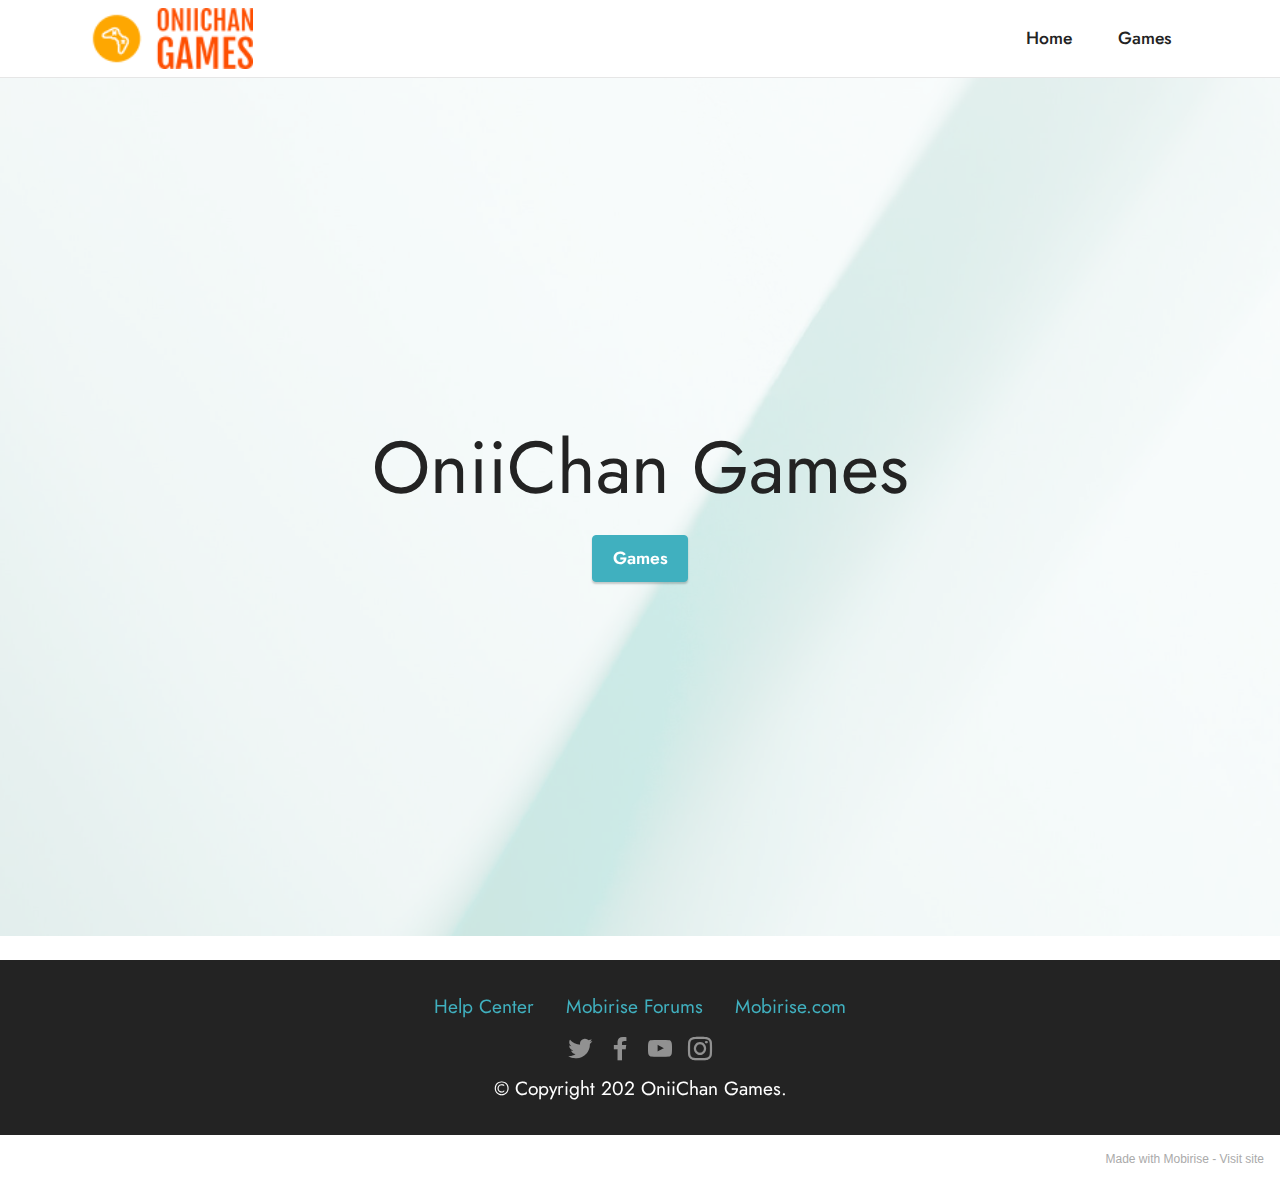
<file: index.html>
<!DOCTYPE html>
<html  >
<head>
  <!-- Site made with Mobirise Website Builder v5.2.0, https://mobirise.com -->
  <meta charset="UTF-8">
  <meta http-equiv="X-UA-Compatible" content="IE=edge">
  <meta name="generator" content="Mobirise v5.2.0, mobirise.com">
  <meta name="viewport" content="width=device-width, initial-scale=1, minimum-scale=1">
  <link rel="shortcut icon" href="assets/images/logo-large-121x44.png" type="image/x-icon">
  <meta name="description" content="">
  
  
  <title>Home</title>
  <link rel="stylesheet" href="assets/tether/tether.min.css">
  <link rel="stylesheet" href="assets/bootstrap/css/bootstrap.min.css">
  <link rel="stylesheet" href="assets/bootstrap/css/bootstrap-grid.min.css">
  <link rel="stylesheet" href="assets/bootstrap/css/bootstrap-reboot.min.css">
  <link rel="stylesheet" href="assets/dropdown/css/style.css">
  <link rel="stylesheet" href="assets/socicon/css/styles.css">
  <link rel="stylesheet" href="assets/theme/css/style.css">
  <link rel="preload" as="style" href="assets/mobirise/css/mbr-additional.css"><link rel="stylesheet" href="assets/mobirise/css/mbr-additional.css" type="text/css">
  
  
  
  
</head>
<body>
  
  <section class="menu cid-s48OLK6784" once="menu" id="menu1-h">
    
    <nav class="navbar navbar-dropdown navbar-fixed-top navbar-expand-lg">
        <div class="container">
            <div class="navbar-brand">
                <span class="navbar-logo">
                    <a href="index.html">
                        <img src="assets/images/logo-large-121x44.png" alt="logo" style="height: 3.8rem;">
                    </a>
                </span>
                <span class="navbar-caption-wrap"><a class="navbar-caption text-black display-7" href="https://mobiri.se"></a></span>
            </div>
            <button class="navbar-toggler" type="button" data-toggle="collapse" data-target="#navbarSupportedContent" aria-controls="navbarNavAltMarkup" aria-expanded="false" aria-label="Toggle navigation">
                <div class="hamburger">
                    <span></span>
                    <span></span>
                    <span></span>
                    <span></span>
                </div>
            </button>
            <div class="collapse navbar-collapse" id="navbarSupportedContent">
                <ul class="navbar-nav nav-dropdown nav-right" data-app-modern-menu="true"><li class="nav-item"><a class="nav-link link text-black text-primary display-4" href="index.html">Home</a></li>
                    <li class="nav-item"><a class="nav-link link text-black text-primary display-4" href="page1.html">Games</a></li></ul>
                
                
            </div>
        </div>
    </nav>

</section>

<section class="header1 cid-s48MCQYojq mbr-fullscreen mbr-parallax-background" id="header1-f">

    

    <div class="mbr-overlay" style="opacity: 0.8; background-color: rgb(255, 255, 255);"></div>

    <div class="align-center container">
        <div class="row justify-content-center">
            <div class="col-12 col-lg-8">
                <h1 class="mbr-section-title mbr-fonts-style mb-3 display-1">OniiChan Games</h1>
                
                <p class="mbr-text mbr-fonts-style display-7"></p>
                <div class="mbr-section-btn mt-3"><a class="btn btn-success display-4" href="page1.html">Games</a></div>
            </div>
        </div>
    </div>
</section>

<section class="footer3 cid-s48P1Icc8J" once="footers" id="footer3-i">

    

    

    <div class="container">
        <div class="media-container-row align-center mbr-white">
            <div class="row row-links">
                <ul class="foot-menu">
                    
                    
                    
                    
                    
                <li class="foot-menu-item mbr-fonts-style display-7"><a href="https://mobirise.com/help/" class="text-success">Help Center</a></li><li class="foot-menu-item mbr-fonts-style display-7"><a href="http://forums.mobirise.com/" class="text-success">Mobirise Forums</a></li><li class="foot-menu-item mbr-fonts-style display-7"><a href="https://mobirise.com/" class="text-success">Mobirise.com</a></li></ul>
            </div>
            <div class="row social-row">
                <div class="social-list align-right pb-2">
                    
                    
                    
                    
                    
                    
                <div class="soc-item">
                        <a href="https://twitter.com/mobirise" target="_blank">
                            <span class="socicon-twitter socicon mbr-iconfont mbr-iconfont-social"></span>
                        </a>
                    </div><div class="soc-item">
                        <a href="https://www.facebook.com/pages/Mobirise/1616226671953247" target="_blank">
                            <span class="socicon-facebook socicon mbr-iconfont mbr-iconfont-social"></span>
                        </a>
                    </div><div class="soc-item">
                        <a href="https://www.youtube.com/c/mobirise" target="_blank">
                            <span class="socicon-youtube socicon mbr-iconfont mbr-iconfont-social"></span>
                        </a>
                    </div><div class="soc-item">
                        <a href="https://instagram.com/mobirise" target="_blank">
                            <span class="mbr-iconfont mbr-iconfont-social socicon-instagram socicon"></span>
                        </a>
                    </div></div>
            </div>
            <div class="row row-copirayt">
                <p class="mbr-text mb-0 mbr-fonts-style mbr-white align-center display-7">
                    © Copyright 202 OniiChan Games.                </p>
            </div>
        </div>
    </div>
</section><section style="background-color: #fff; font-family: -apple-system, BlinkMacSystemFont, 'Segoe UI', 'Roboto', 'Helvetica Neue', Arial, sans-serif; color:#aaa; font-size:12px; padding: 0; align-items: center; display: flex;"><a href="https://mobirise.site/h" style="flex: 1 1; height: 3rem; padding-left: 1rem;"></a><p style="flex: 0 0 auto; margin:0; padding-right:1rem;">Made with Mobirise - <a href="https://mobirise.site/l" style="color:#aaa;">Visit site</a></p></section><script src="assets/web/assets/jquery/jquery.min.js"></script>  <script src="assets/popper/popper.min.js"></script>  <script src="assets/tether/tether.min.js"></script>  <script src="assets/bootstrap/js/bootstrap.min.js"></script>  <script src="assets/smoothscroll/smooth-scroll.js"></script>  <script src="assets/parallax/jarallax.min.js"></script>  <script src="assets/dropdown/js/nav-dropdown.js"></script>  <script src="assets/dropdown/js/navbar-dropdown.js"></script>  <script src="assets/touchswipe/jquery.touch-swipe.min.js"></script>  <script src="assets/theme/js/script.js"></script>  
  
  
</body>
</html>
</file>
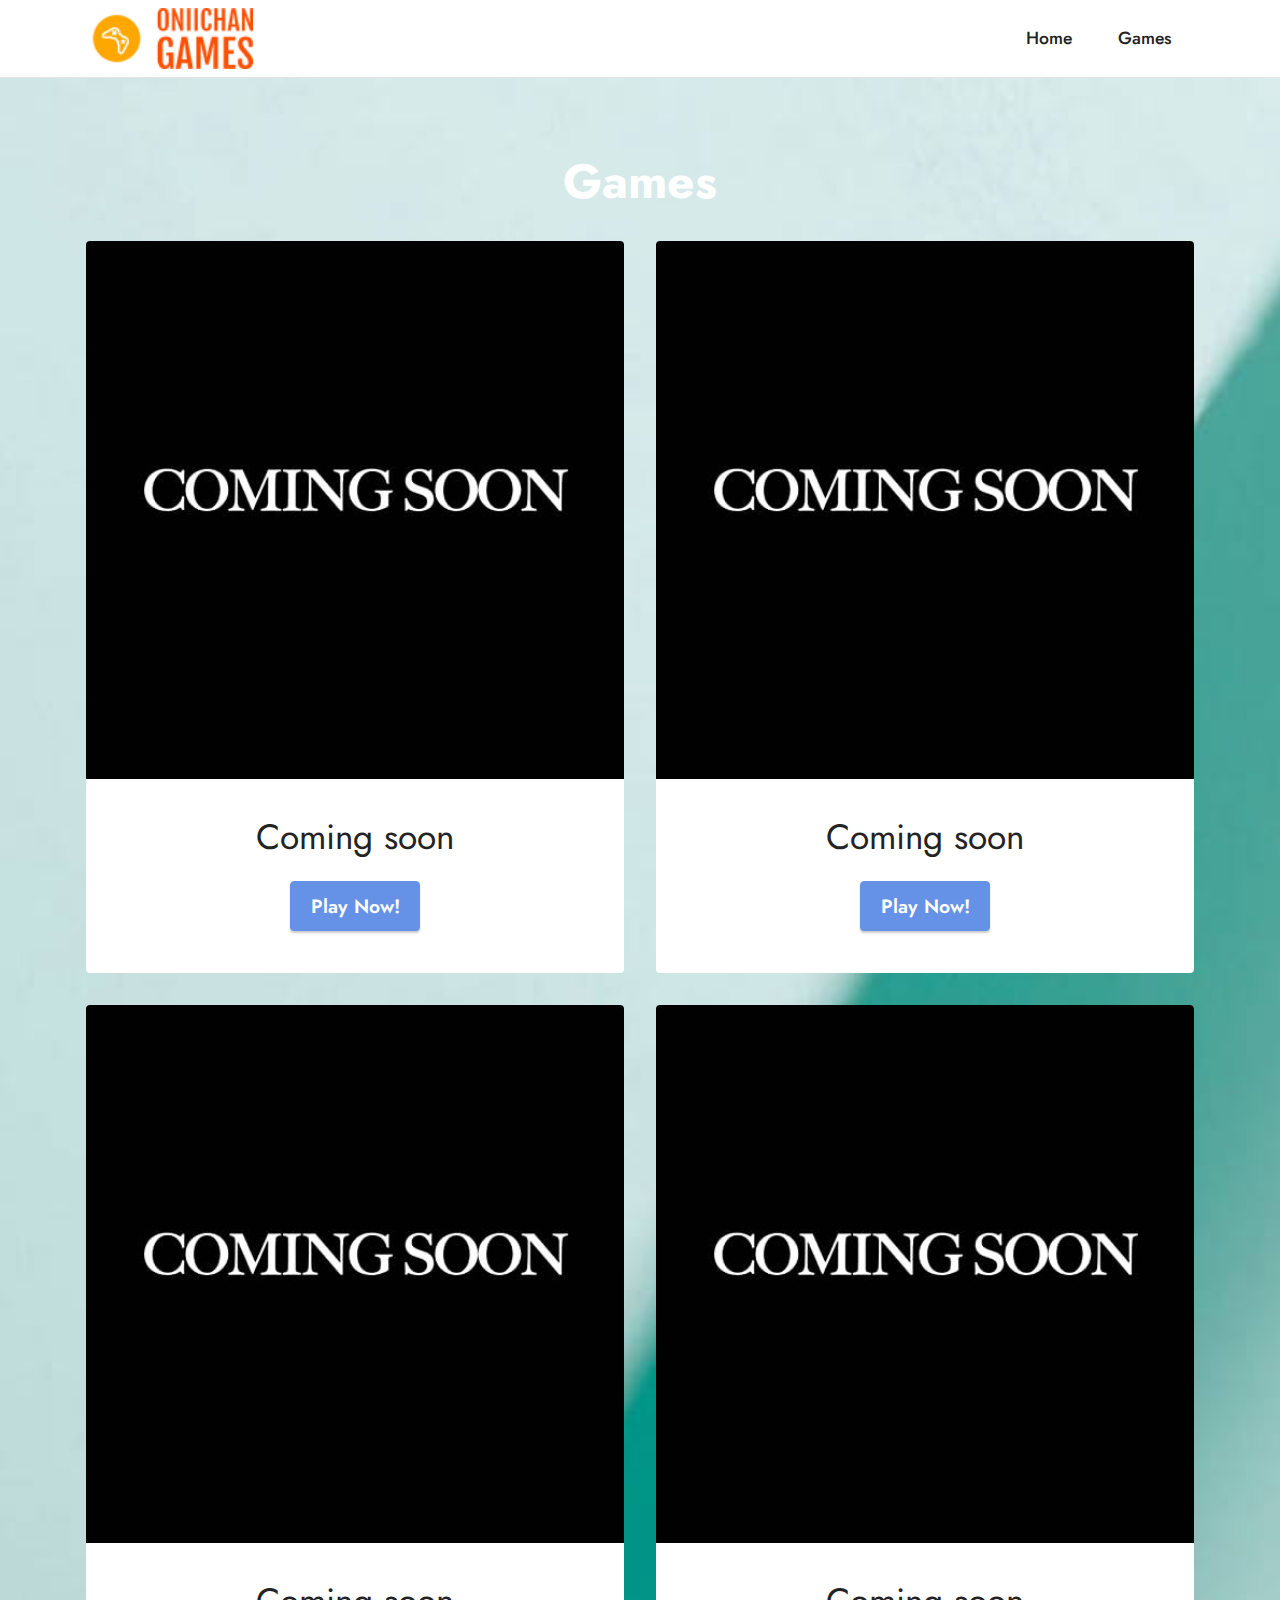
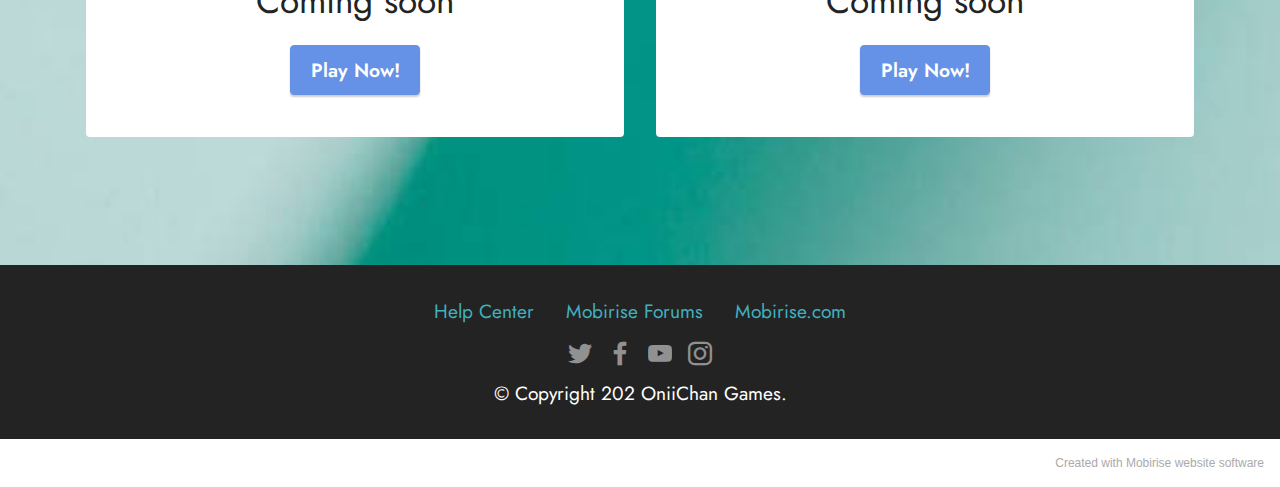
<file: page1.html>
<!DOCTYPE html>
<html  >
<head>
  <!-- Site made with Mobirise Website Builder v5.2.0, https://mobirise.com -->
  <meta charset="UTF-8">
  <meta http-equiv="X-UA-Compatible" content="IE=edge">
  <meta name="generator" content="Mobirise v5.2.0, mobirise.com">
  <meta name="viewport" content="width=device-width, initial-scale=1, minimum-scale=1">
  <link rel="shortcut icon" href="assets/images/logo-large-121x44.png" type="image/x-icon">
  <meta name="description" content="">
  
  
  <title>Games</title>
  <link rel="stylesheet" href="assets/tether/tether.min.css">
  <link rel="stylesheet" href="assets/bootstrap/css/bootstrap.min.css">
  <link rel="stylesheet" href="assets/bootstrap/css/bootstrap-grid.min.css">
  <link rel="stylesheet" href="assets/bootstrap/css/bootstrap-reboot.min.css">
  <link rel="stylesheet" href="assets/dropdown/css/style.css">
  <link rel="stylesheet" href="assets/socicon/css/styles.css">
  <link rel="stylesheet" href="assets/theme/css/style.css">
  <link rel="preload" as="style" href="assets/mobirise/css/mbr-additional.css"><link rel="stylesheet" href="assets/mobirise/css/mbr-additional.css" type="text/css">
  
  
  
  
</head>
<body>
  
  <section class="menu cid-s48OLK6784" once="menu" id="menu1-k">
    
    <nav class="navbar navbar-dropdown navbar-fixed-top navbar-expand-lg">
        <div class="container">
            <div class="navbar-brand">
                <span class="navbar-logo">
                    <a href="index.html">
                        <img src="assets/images/logo-large-121x44.png" alt="logo" style="height: 3.8rem;">
                    </a>
                </span>
                <span class="navbar-caption-wrap"><a class="navbar-caption text-black display-7" href="https://mobiri.se"></a></span>
            </div>
            <button class="navbar-toggler" type="button" data-toggle="collapse" data-target="#navbarSupportedContent" aria-controls="navbarNavAltMarkup" aria-expanded="false" aria-label="Toggle navigation">
                <div class="hamburger">
                    <span></span>
                    <span></span>
                    <span></span>
                    <span></span>
                </div>
            </button>
            <div class="collapse navbar-collapse" id="navbarSupportedContent">
                <ul class="navbar-nav nav-dropdown nav-right" data-app-modern-menu="true"><li class="nav-item"><a class="nav-link link text-black text-primary display-4" href="index.html">Home</a></li>
                    <li class="nav-item"><a class="nav-link link text-black text-primary display-4" href="page1.html">Games</a></li></ul>
                
                
            </div>
        </div>
    </nav>

</section>

<section class="gallery2 cid-soTHUIQicl" id="gallery2-m">
    
    
    <div class="container">
        <div class="mbr-section-head">
            <h4 class="mbr-section-title mbr-fonts-style align-center mb-0 display-2"><strong>Games</strong></h4>
            
        </div>
        <div class="row mt-4">
            <div class="item features-image сol-12 col-md-6 col-lg-6">
                <div class="item-wrapper">
                    <div class="item-img">
                        <img src="assets/images/61nt34iubkl.-ss500-500x500.jpg" alt="">
                    </div>
                    <div class="item-content">
                        <h5 class="item-title mbr-fonts-style display-5">Coming soon</h5>
                        
                        
                    </div>
                    <div class="mbr-section-btn item-footer mt-2"><a href="" class="btn btn-primary item-btn display-7" target="_blank">Play Now!</a></div>
                </div>
            </div>
            <div class="item features-image сol-12 col-md-6 col-lg-6">
                <div class="item-wrapper">
                    <div class="item-img">
                        <img src="assets/images/61nt34iubkl.-ss500-500x500.jpg" alt="">
                    </div>
                    <div class="item-content">
                        <h5 class="item-title mbr-fonts-style display-5">Coming soon</h5>
                        
                        
                    </div>
                    <div class="mbr-section-btn item-footer mt-2"><a href="" class="btn btn-primary item-btn display-7" target="_blank">Play Now!</a></div>
                </div>
            </div>
            <div class="item features-image сol-12 col-md-6 col-lg-6">
                <div class="item-wrapper">
                    <div class="item-img">
                        <img src="assets/images/61nt34iubkl.-ss500-500x500.jpg" alt="">
                    </div>
                    <div class="item-content">
                        <h5 class="item-title mbr-fonts-style display-5">Coming soon</h5>
                        
                        
                    </div>
                    <div class="mbr-section-btn item-footer mt-2"><a href="" class="btn btn-primary item-btn display-7" target="_blank">Play Now!</a></div>
                </div>
            </div>
            <div class="item features-image сol-12 col-md-6 col-lg-6">
                <div class="item-wrapper">
                    <div class="item-img">
                        <img src="assets/images/61nt34iubkl.-ss500-500x500.jpg" alt="" title="">
                    </div>
                    <div class="item-content">
                        <h5 class="item-title mbr-fonts-style display-5">Coming soon</h5>
                        
                        
                    </div>
                    <div class="mbr-section-btn item-footer mt-2"><a href="" class="btn btn-primary item-btn display-7" target="_blank">Play Now!</a></div>
                </div>
            </div>
        </div>
    </div>
</section>

<section class="footer3 cid-s48P1Icc8J" once="footers" id="footer3-l">

    

    

    <div class="container">
        <div class="media-container-row align-center mbr-white">
            <div class="row row-links">
                <ul class="foot-menu">
                    
                    
                    
                    
                    
                <li class="foot-menu-item mbr-fonts-style display-7"><a href="https://mobirise.com/help/" class="text-success">Help Center</a></li><li class="foot-menu-item mbr-fonts-style display-7"><a href="http://forums.mobirise.com/" class="text-success">Mobirise Forums</a></li><li class="foot-menu-item mbr-fonts-style display-7"><a href="https://mobirise.com/" class="text-success">Mobirise.com</a></li></ul>
            </div>
            <div class="row social-row">
                <div class="social-list align-right pb-2">
                    
                    
                    
                    
                    
                    
                <div class="soc-item">
                        <a href="https://twitter.com/mobirise" target="_blank">
                            <span class="socicon-twitter socicon mbr-iconfont mbr-iconfont-social"></span>
                        </a>
                    </div><div class="soc-item">
                        <a href="https://www.facebook.com/pages/Mobirise/1616226671953247" target="_blank">
                            <span class="socicon-facebook socicon mbr-iconfont mbr-iconfont-social"></span>
                        </a>
                    </div><div class="soc-item">
                        <a href="https://www.youtube.com/c/mobirise" target="_blank">
                            <span class="socicon-youtube socicon mbr-iconfont mbr-iconfont-social"></span>
                        </a>
                    </div><div class="soc-item">
                        <a href="https://instagram.com/mobirise" target="_blank">
                            <span class="mbr-iconfont mbr-iconfont-social socicon-instagram socicon"></span>
                        </a>
                    </div></div>
            </div>
            <div class="row row-copirayt">
                <p class="mbr-text mb-0 mbr-fonts-style mbr-white align-center display-7">
                    © Copyright 202 OniiChan Games.                </p>
            </div>
        </div>
    </div>
</section><section style="background-color: #fff; font-family: -apple-system, BlinkMacSystemFont, 'Segoe UI', 'Roboto', 'Helvetica Neue', Arial, sans-serif; color:#aaa; font-size:12px; padding: 0; align-items: center; display: flex;"><a href="https://mobirise.site/n" style="flex: 1 1; height: 3rem; padding-left: 1rem;"></a><p style="flex: 0 0 auto; margin:0; padding-right:1rem;">Created with Mobirise <a href="https://mobirise.site/j" style="color:#aaa;">website</a> software</p></section><script src="assets/web/assets/jquery/jquery.min.js"></script>  <script src="assets/popper/popper.min.js"></script>  <script src="assets/tether/tether.min.js"></script>  <script src="assets/bootstrap/js/bootstrap.min.js"></script>  <script src="assets/smoothscroll/smooth-scroll.js"></script>  <script src="assets/dropdown/js/nav-dropdown.js"></script>  <script src="assets/dropdown/js/navbar-dropdown.js"></script>  <script src="assets/touchswipe/jquery.touch-swipe.min.js"></script>  <script src="assets/theme/js/script.js"></script>  
  
  
</body>
</html>
</file>
<file: assets/dropdown/css/style.css>
.navbar-dropdown {
  left: 0;
  padding: 0;
  position: absolute;
  right: 0;
  top: 0;
  transition: all 0.45s ease;
  z-index: 1030;
  background: #282828; }
  .navbar-dropdown .navbar-logo {
    margin-right: 0.8rem;
    transition: margin 0.3s ease-in-out;
    vertical-align: middle; }
    .navbar-dropdown .navbar-logo img {
      height: 3.125rem;
      transition: all 0.3s ease-in-out; }
    .navbar-dropdown .navbar-logo.mbr-iconfont {
      font-size: 3.125rem;
      line-height: 3.125rem; }
  .navbar-dropdown .navbar-caption {
    font-weight: 700;
    white-space: normal;
    vertical-align: -4px;
    line-height: 3.125rem !important; }
    .navbar-dropdown .navbar-caption, .navbar-dropdown .navbar-caption:hover {
      color: inherit;
      text-decoration: none; }
  .navbar-dropdown .mbr-iconfont + .navbar-caption {
    vertical-align: -1px; }
  .navbar-dropdown.navbar-fixed-top {
    position: fixed; }
  .navbar-dropdown .navbar-brand span {
    vertical-align: -4px; }
  .navbar-dropdown.bg-color.transparent {
    background: none; }
  .navbar-dropdown.navbar-short .navbar-brand {
    padding: 0.625rem 0; }
    .navbar-dropdown.navbar-short .navbar-brand span {
      vertical-align: -1px; }
  .navbar-dropdown.navbar-short .navbar-caption {
    line-height: 2.375rem !important;
    vertical-align: -2px; }
  .navbar-dropdown.navbar-short .navbar-logo {
    margin-right: 0.5rem; }
    .navbar-dropdown.navbar-short .navbar-logo img {
      height: 2.375rem; }
    .navbar-dropdown.navbar-short .navbar-logo.mbr-iconfont {
      font-size: 2.375rem;
      line-height: 2.375rem; }
  .navbar-dropdown.navbar-short .mbr-table-cell {
    height: 3.625rem; }
  .navbar-dropdown .navbar-close {
    left: 0.6875rem;
    position: fixed;
    top: 0.75rem;
    z-index: 1000; }
  .navbar-dropdown .hamburger-icon {
    content: "";
    display: inline-block;
    vertical-align: middle;
    width: 16px;
    -webkit-box-shadow: 0 -6px 0 1px #282828,0 0 0 1px #282828,0 6px 0 1px #282828;
    -moz-box-shadow: 0 -6px 0 1px #282828,0 0 0 1px #282828,0 6px 0 1px #282828;
    box-shadow: 0 -6px 0 1px #282828,0 0 0 1px #282828,0 6px 0 1px #282828; }

.dropdown-menu .dropdown-toggle[data-toggle="dropdown-submenu"]::after {
  border-bottom: 0.35em solid transparent;
  border-left: 0.35em solid;
  border-right: 0;
  border-top: 0.35em solid transparent;
  margin-left: 0.3rem; }

.dropdown-menu .dropdown-item:focus {
  outline: 0; }

.nav-dropdown {
  font-size: 0.75rem;
  font-weight: 500;
  height: auto !important; }
  .nav-dropdown .nav-btn {
    padding-left: 1rem; }
  .nav-dropdown .link {
    margin: .667em 1.667em;
    font-weight: 500;
    padding: 0;
    transition: color .2s ease-in-out; }
    .nav-dropdown .link.dropdown-toggle {
      margin-right: 2.583em; }
      .nav-dropdown .link.dropdown-toggle::after {
        margin-left: .25rem;
        border-top: 0.35em solid;
        border-right: 0.35em solid transparent;
        border-left: 0.35em solid transparent;
        border-bottom: 0; }
      .nav-dropdown .link.dropdown-toggle[aria-expanded="true"] {
        margin: 0;
        padding: 0.667em 3.263em  0.667em 1.667em; }
  .nav-dropdown .link::after,
  .nav-dropdown .dropdown-item::after {
    color: inherit; }
  .nav-dropdown .btn {
    font-size: 0.75rem;
    font-weight: 700;
    letter-spacing: 0;
    margin-bottom: 0;
    padding-left: 1.25rem;
    padding-right: 1.25rem; }
  .nav-dropdown .dropdown-menu {
    border-radius: 0;
    border: 0;
    left: 0;
    margin: 0;
    padding-bottom: 1.25rem;
    padding-top: 1.25rem;
    position: relative; }
  .nav-dropdown .dropdown-submenu {
    margin-left: 0.125rem;
    top: 0; }
  .nav-dropdown .dropdown-item {
    font-weight: 500;
    line-height: 2;
    padding: 0.3846em 4.615em 0.3846em 1.5385em;
    position: relative;
    transition: color .2s ease-in-out, background-color .2s ease-in-out; }
    .nav-dropdown .dropdown-item::after {
      margin-top: -0.3077em;
      position: absolute;
      right: 1.1538em;
      top: 50%; }
    .nav-dropdown .dropdown-item:focus, .nav-dropdown .dropdown-item:hover {
      background: none; }

@media (max-width: 767px) {
  .nav-dropdown.navbar-toggleable-sm {
    bottom: 0;
    display: none;
    left: 0;
    overflow-x: hidden;
    position: fixed;
    top: 0;
    transform: translateX(-100%);
    -ms-transform: translateX(-100%);
    -webkit-transform: translateX(-100%);
    width: 18.75rem;
    z-index: 999; } }
.nav-dropdown.navbar-toggleable-xl {
  bottom: 0;
  display: none;
  left: 0;
  overflow-x: hidden;
  position: fixed;
  top: 0;
  transform: translateX(-100%);
  -ms-transform: translateX(-100%);
  -webkit-transform: translateX(-100%);
  width: 18.75rem;
  z-index: 999; }

.nav-dropdown-sm {
  display: block !important;
  overflow-x: hidden;
  overflow: auto;
  padding-top: 3.875rem; }
  .nav-dropdown-sm::after {
    content: "";
    display: block;
    height: 3rem;
    width: 100%; }
  .nav-dropdown-sm.collapse.in ~ .navbar-close {
    display: block !important; }
  .nav-dropdown-sm.collapsing, .nav-dropdown-sm.collapse.in {
    transform: translateX(0);
    -ms-transform: translateX(0);
    -webkit-transform: translateX(0);
    transition: all 0.25s ease-out;
    -webkit-transition: all 0.25s ease-out;
    background: #282828; }
  .nav-dropdown-sm.collapsing[aria-expanded="false"] {
    transform: translateX(-100%);
    -ms-transform: translateX(-100%);
    -webkit-transform: translateX(-100%); }
  .nav-dropdown-sm .nav-item {
    display: block;
    margin-left: 0 !important;
    padding-left: 0; }
  .nav-dropdown-sm .link,
  .nav-dropdown-sm .dropdown-item {
    border-top: 1px dotted rgba(255, 255, 255, 0.1);
    font-size: 0.8125rem;
    line-height: 1.6;
    margin: 0 !important;
    padding: 0.875rem 2.4rem 0.875rem 1.5625rem !important;
    position: relative;
    white-space: normal; }
    .nav-dropdown-sm .link:focus, .nav-dropdown-sm .link:hover,
    .nav-dropdown-sm .dropdown-item:focus,
    .nav-dropdown-sm .dropdown-item:hover {
      background: rgba(0, 0, 0, 0.2) !important;
      color: #c0a375; }
  .nav-dropdown-sm .nav-btn {
    position: relative;
    padding: 1.5625rem 1.5625rem 0 1.5625rem; }
    .nav-dropdown-sm .nav-btn::before {
      border-top: 1px dotted rgba(255, 255, 255, 0.1);
      content: "";
      left: 0;
      position: absolute;
      top: 0;
      width: 100%; }
    .nav-dropdown-sm .nav-btn + .nav-btn {
      padding-top: 0.625rem; }
      .nav-dropdown-sm .nav-btn + .nav-btn::before {
        display: none; }
  .nav-dropdown-sm .btn {
    padding: 0.625rem 0; }
  .nav-dropdown-sm .dropdown-toggle[data-toggle="dropdown-submenu"]::after {
    margin-left: .25rem;
    border-top: 0.35em solid;
    border-right: 0.35em solid transparent;
    border-left: 0.35em solid transparent;
    border-bottom: 0; }
  .nav-dropdown-sm .dropdown-toggle[data-toggle="dropdown-submenu"][aria-expanded="true"]::after {
    border-top: 0;
    border-right: 0.35em solid transparent;
    border-left: 0.35em solid transparent;
    border-bottom: 0.35em solid; }
  .nav-dropdown-sm .dropdown-menu {
    margin: 0;
    padding: 0;
    position: relative;
    top: 0;
    left: 0;
    width: 100%;
    border: 0;
    float: none;
    border-radius: 0;
    background: none; }
  .nav-dropdown-sm .dropdown-submenu {
    left: 100%;
    margin-left: 0.125rem;
    margin-top: -1.25rem;
    top: 0; }

.navbar-toggleable-sm .nav-dropdown .dropdown-menu {
  position: absolute; }

.navbar-toggleable-sm .nav-dropdown .dropdown-submenu {
  left: 100%;
  margin-left: 0.125rem;
  margin-top: -1.25rem;
  top: 0; }

.navbar-toggleable-sm.opened .nav-dropdown .dropdown-menu {
  position: relative; }

.navbar-toggleable-sm.opened .nav-dropdown .dropdown-submenu {
  left: 0;
  margin-left: 00rem;
  margin-top: 0rem;
  top: 0; }

.is-builder .nav-dropdown.collapsing {
  transition: none !important; }

/*# sourceMappingURL=style.css.map */
</file>
<file: assets/socicon/css/styles.css>
@charset "UTF-8";

@font-face {
  font-family: 'Socicon';
  src:  url('../fonts/socicon.eot');
  src:  url('../fonts/socicon.eot?#iefix') format('embedded-opentype'),
    url('../fonts/socicon.woff2') format('woff2'),
    url('../fonts/socicon.ttf') format('truetype'),
    url('../fonts/socicon.woff') format('woff'),
    url('../fonts/socicon.svg#socicon') format('svg');
  font-weight: normal;
  font-style: normal;
}

[data-icon]:before {
  font-family: "socicon" !important;
  content: attr(data-icon);
  font-style: normal !important;
  font-weight: normal !important;
  font-variant: normal !important;
  text-transform: none !important;
  speak: none;
  line-height: 1;
  -webkit-font-smoothing: antialiased;
  -moz-osx-font-smoothing: grayscale;
}

[class^="socicon-"], [class*=" socicon-"] {
  /* use !important to prevent issues with browser extensions that change fonts */
  font-family: 'Socicon' !important;
  speak: none;
  font-style: normal;
  font-weight: normal;
  font-variant: normal;
  text-transform: none;
  line-height: 1;

  /* Better Font Rendering =========== */
  -webkit-font-smoothing: antialiased;
  -moz-osx-font-smoothing: grayscale;
}

.socicon-eitaa:before {
  content: "\e97c";
}
.socicon-soroush:before {
  content: "\e97d";
}
.socicon-bale:before {
  content: "\e97e";
}
.socicon-zazzle:before {
  content: "\e97b";
}
.socicon-society6:before {
  content: "\e97a";
}
.socicon-redbubble:before {
  content: "\e979";
}
.socicon-avvo:before {
  content: "\e978";
}
.socicon-stitcher:before {
  content: "\e977";
}
.socicon-googlehangouts:before {
  content: "\e974";
}
.socicon-dlive:before {
  content: "\e975";
}
.socicon-vsco:before {
  content: "\e976";
}
.socicon-flipboard:before {
  content: "\e973";
}
.socicon-ubuntu:before {
  content: "\e958";
}
.socicon-artstation:before {
  content: "\e959";
}
.socicon-invision:before {
  content: "\e95a";
}
.socicon-torial:before {
  content: "\e95b";
}
.socicon-collectorz:before {
  content: "\e95c";
}
.socicon-seenthis:before {
  content: "\e95d";
}
.socicon-googleplaymusic:before {
  content: "\e95e";
}
.socicon-debian:before {
  content: "\e95f";
}
.socicon-filmfreeway:before {
  content: "\e960";
}
.socicon-gnome:before {
  content: "\e961";
}
.socicon-itchio:before {
  content: "\e962";
}
.socicon-jamendo:before {
  content: "\e963";
}
.socicon-mix:before {
  content: "\e964";
}
.socicon-sharepoint:before {
  content: "\e965";
}
.socicon-tinder:before {
  content: "\e966";
}
.socicon-windguru:before {
  content: "\e967";
}
.socicon-cdbaby:before {
  content: "\e968";
}
.socicon-elementaryos:before {
  content: "\e969";
}
.socicon-stage32:before {
  content: "\e96a";
}
.socicon-tiktok:before {
  content: "\e96b";
}
.socicon-gitter:before {
  content: "\e96c";
}
.socicon-letterboxd:before {
  content: "\e96d";
}
.socicon-threema:before {
  content: "\e96e";
}
.socicon-splice:before {
  content: "\e96f";
}
.socicon-metapop:before {
  content: "\e970";
}
.socicon-naver:before {
  content: "\e971";
}
.socicon-remote:before {
  content: "\e972";
}
.socicon-internet:before {
  content: "\e957";
}
.socicon-moddb:before {
  content: "\e94b";
}
.socicon-indiedb:before {
  content: "\e94c";
}
.socicon-traxsource:before {
  content: "\e94d";
}
.socicon-gamefor:before {
  content: "\e94e";
}
.socicon-pixiv:before {
  content: "\e94f";
}
.socicon-myanimelist:before {
  content: "\e950";
}
.socicon-blackberry:before {
  content: "\e951";
}
.socicon-wickr:before {
  content: "\e952";
}
.socicon-spip:before {
  content: "\e953";
}
.socicon-napster:before {
  content: "\e954";
}
.socicon-beatport:before {
  content: "\e955";
}
.socicon-hackerone:before {
  content: "\e956";
}
.socicon-hackernews:before {
  content: "\e946";
}
.socicon-smashwords:before {
  content: "\e947";
}
.socicon-kobo:before {
  content: "\e948";
}
.socicon-bookbub:before {
  content: "\e949";
}
.socicon-mailru:before {
  content: "\e94a";
}
.socicon-gitlab:before {
  content: "\e945";
}
.socicon-instructables:before {
  content: "\e944";
}
.socicon-portfolio:before {
  content: "\e943";
}
.socicon-codered:before {
  content: "\e940";
}
.socicon-origin:before {
  content: "\e941";
}
.socicon-nextdoor:before {
  content: "\e942";
}
.socicon-udemy:before {
  content: "\e93f";
}
.socicon-livemaster:before {
  content: "\e93e";
}
.socicon-crunchbase:before {
  content: "\e93b";
}
.socicon-homefy:before {
  content: "\e93c";
}
.socicon-calendly:before {
  content: "\e93d";
}
.socicon-realtor:before {
  content: "\e90f";
}
.socicon-tidal:before {
  content: "\e910";
}
.socicon-qobuz:before {
  content: "\e911";
}
.socicon-natgeo:before {
  content: "\e912";
}
.socicon-mastodon:before {
  content: "\e913";
}
.socicon-unsplash:before {
  content: "\e914";
}
.socicon-homeadvisor:before {
  content: "\e915";
}
.socicon-angieslist:before {
  content: "\e916";
}
.socicon-codepen:before {
  content: "\e917";
}
.socicon-slack:before {
  content: "\e918";
}
.socicon-openaigym:before {
  content: "\e919";
}
.socicon-logmein:before {
  content: "\e91a";
}
.socicon-fiverr:before {
  content: "\e91b";
}
.socicon-gotomeeting:before {
  content: "\e91c";
}
.socicon-aliexpress:before {
  content: "\e91d";
}
.socicon-guru:before {
  content: "\e91e";
}
.socicon-appstore:before {
  content: "\e91f";
}
.socicon-homes:before {
  content: "\e920";
}
.socicon-zoom:before {
  content: "\e921";
}
.socicon-alibaba:before {
  content: "\e922";
}
.socicon-craigslist:before {
  content: "\e923";
}
.socicon-wix:before {
  content: "\e924";
}
.socicon-redfin:before {
  content: "\e925";
}
.socicon-googlecalendar:before {
  content: "\e926";
}
.socicon-shopify:before {
  content: "\e927";
}
.socicon-freelancer:before {
  content: "\e928";
}
.socicon-seedrs:before {
  content: "\e929";
}
.socicon-bing:before {
  content: "\e92a";
}
.socicon-doodle:before {
  content: "\e92b";
}
.socicon-bonanza:before {
  content: "\e92c";
}
.socicon-squarespace:before {
  content: "\e92d";
}
.socicon-toptal:before {
  content: "\e92e";
}
.socicon-gust:before {
  content: "\e92f";
}
.socicon-ask:before {
  content: "\e930";
}
.socicon-trulia:before {
  content: "\e931";
}
.socicon-loomly:before {
  content: "\e932";
}
.socicon-ghost:before {
  content: "\e933";
}
.socicon-upwork:before {
  content: "\e934";
}
.socicon-fundable:before {
  content: "\e935";
}
.socicon-booking:before {
  content: "\e936";
}
.socicon-googlemaps:before {
  content: "\e937";
}
.socicon-zillow:before {
  content: "\e938";
}
.socicon-niconico:before {
  content: "\e939";
}
.socicon-toneden:before {
  content: "\e93a";
}
.socicon-augment:before {
  content: "\e908";
}
.socicon-bitbucket:before {
  content: "\e909";
}
.socicon-fyuse:before {
  content: "\e90a";
}
.socicon-yt-gaming:before {
  content: "\e90b";
}
.socicon-sketchfab:before {
  content: "\e90c";
}
.socicon-mobcrush:before {
  content: "\e90d";
}
.socicon-microsoft:before {
  content: "\e90e";
}
.socicon-pandora:before {
  content: "\e907";
}
.socicon-messenger:before {
  content: "\e906";
}
.socicon-gamewisp:before {
  content: "\e905";
}
.socicon-bloglovin:before {
  content: "\e904";
}
.socicon-tunein:before {
  content: "\e903";
}
.socicon-gamejolt:before {
  content: "\e901";
}
.socicon-trello:before {
  content: "\e902";
}
.socicon-spreadshirt:before {
  content: "\e900";
}
.socicon-500px:before {
  content: "\e000";
}
.socicon-8tracks:before {
  content: "\e001";
}
.socicon-airbnb:before {
  content: "\e002";
}
.socicon-alliance:before {
  content: "\e003";
}
.socicon-amazon:before {
  content: "\e004";
}
.socicon-amplement:before {
  content: "\e005";
}
.socicon-android:before {
  content: "\e006";
}
.socicon-angellist:before {
  content: "\e007";
}
.socicon-apple:before {
  content: "\e008";
}
.socicon-appnet:before {
  content: "\e009";
}
.socicon-baidu:before {
  content: "\e00a";
}
.socicon-bandcamp:before {
  content: "\e00b";
}
.socicon-battlenet:before {
  content: "\e00c";
}
.socicon-mixer:before {
  content: "\e00d";
}
.socicon-bebee:before {
  content: "\e00e";
}
.socicon-bebo:before {
  content: "\e00f";
}
.socicon-behance:before {
  content: "\e010";
}
.socicon-blizzard:before {
  content: "\e011";
}
.socicon-blogger:before {
  content: "\e012";
}
.socicon-buffer:before {
  content: "\e013";
}
.socicon-chrome:before {
  content: "\e014";
}
.socicon-coderwall:before {
  content: "\e015";
}
.socicon-curse:before {
  content: "\e016";
}
.socicon-dailymotion:before {
  content: "\e017";
}
.socicon-deezer:before {
  content: "\e018";
}
.socicon-delicious:before {
  content: "\e019";
}
.socicon-deviantart:before {
  content: "\e01a";
}
.socicon-diablo:before {
  content: "\e01b";
}
.socicon-digg:before {
  content: "\e01c";
}
.socicon-discord:before {
  content: "\e01d";
}
.socicon-disqus:before {
  content: "\e01e";
}
.socicon-douban:before {
  content: "\e01f";
}
.socicon-draugiem:before {
  content: "\e020";
}
.socicon-dribbble:before {
  content: "\e021";
}
.socicon-drupal:before {
  content: "\e022";
}
.socicon-ebay:before {
  content: "\e023";
}
.socicon-ello:before {
  content: "\e024";
}
.socicon-endomodo:before {
  content: "\e025";
}
.socicon-envato:before {
  content: "\e026";
}
.socicon-etsy:before {
  content: "\e027";
}
.socicon-facebook:before {
  content: "\e028";
}
.socicon-feedburner:before {
  content: "\e029";
}
.socicon-filmweb:before {
  content: "\e02a";
}
.socicon-firefox:before {
  content: "\e02b";
}
.socicon-flattr:before {
  content: "\e02c";
}
.socicon-flickr:before {
  content: "\e02d";
}
.socicon-formulr:before {
  content: "\e02e";
}
.socicon-forrst:before {
  content: "\e02f";
}
.socicon-foursquare:before {
  content: "\e030";
}
.socicon-friendfeed:before {
  content: "\e031";
}
.socicon-github:before {
  content: "\e032";
}
.socicon-goodreads:before {
  content: "\e033";
}
.socicon-google:before {
  content: "\e034";
}
.socicon-googlescholar:before {
  content: "\e035";
}
.socicon-googlegroups:before {
  content: "\e036";
}
.socicon-googlephotos:before {
  content: "\e037";
}
.socicon-googleplus:before {
  content: "\e038";
}
.socicon-grooveshark:before {
  content: "\e039";
}
.socicon-hackerrank:before {
  content: "\e03a";
}
.socicon-hearthstone:before {
  content: "\e03b";
}
.socicon-hellocoton:before {
  content: "\e03c";
}
.socicon-heroes:before {
  content: "\e03d";
}
.socicon-smashcast:before {
  content: "\e03e";
}
.socicon-horde:before {
  content: "\e03f";
}
.socicon-houzz:before {
  content: "\e040";
}
.socicon-icq:before {
  content: "\e041";
}
.socicon-identica:before {
  content: "\e042";
}
.socicon-imdb:before {
  content: "\e043";
}
.socicon-instagram:before {
  content: "\e044";
}
.socicon-issuu:before {
  content: "\e045";
}
.socicon-istock:before {
  content: "\e046";
}
.socicon-itunes:before {
  content: "\e047";
}
.socicon-keybase:before {
  content: "\e048";
}
.socicon-lanyrd:before {
  content: "\e049";
}
.socicon-lastfm:before {
  content: "\e04a";
}
.socicon-line:before {
  content: "\e04b";
}
.socicon-linkedin:before {
  content: "\e04c";
}
.socicon-livejournal:before {
  content: "\e04d";
}
.socicon-lyft:before {
  content: "\e04e";
}
.socicon-macos:before {
  content: "\e04f";
}
.socicon-mail:before {
  content: "\e050";
}
.socicon-medium:before {
  content: "\e051";
}
.socicon-meetup:before {
  content: "\e052";
}
.socicon-mixcloud:before {
  content: "\e053";
}
.socicon-modelmayhem:before {
  content: "\e054";
}
.socicon-mumble:before {
  content: "\e055";
}
.socicon-myspace:before {
  content: "\e056";
}
.socicon-newsvine:before {
  content: "\e057";
}
.socicon-nintendo:before {
  content: "\e058";
}
.socicon-npm:before {
  content: "\e059";
}
.socicon-odnoklassniki:before {
  content: "\e05a";
}
.socicon-openid:before {
  content: "\e05b";
}
.socicon-opera:before {
  content: "\e05c";
}
.socicon-outlook:before {
  content: "\e05d";
}
.socicon-overwatch:before {
  content: "\e05e";
}
.socicon-patreon:before {
  content: "\e05f";
}
.socicon-paypal:before {
  content: "\e060";
}
.socicon-periscope:before {
  content: "\e061";
}
.socicon-persona:before {
  content: "\e062";
}
.socicon-pinterest:before {
  content: "\e063";
}
.socicon-play:before {
  content: "\e064";
}
.socicon-player:before {
  content: "\e065";
}
.socicon-playstation:before {
  content: "\e066";
}
.socicon-pocket:before {
  content: "\e067";
}
.socicon-qq:before {
  content: "\e068";
}
.socicon-quora:before {
  content: "\e069";
}
.socicon-raidcall:before {
  content: "\e06a";
}
.socicon-ravelry:before {
  content: "\e06b";
}
.socicon-reddit:before {
  content: "\e06c";
}
.socicon-renren:before {
  content: "\e06d";
}
.socicon-researchgate:before {
  content: "\e06e";
}
.socicon-residentadvisor:before {
  content: "\e06f";
}
.socicon-reverbnation:before {
  content: "\e070";
}
.socicon-rss:before {
  content: "\e071";
}
.socicon-sharethis:before {
  content: "\e072";
}
.socicon-skype:before {
  content: "\e073";
}
.socicon-slideshare:before {
  content: "\e074";
}
.socicon-smugmug:before {
  content: "\e075";
}
.socicon-snapchat:before {
  content: "\e076";
}
.socicon-songkick:before {
  content: "\e077";
}
.socicon-soundcloud:before {
  content: "\e078";
}
.socicon-spotify:before {
  content: "\e079";
}
.socicon-stackexchange:before {
  content: "\e07a";
}
.socicon-stackoverflow:before {
  content: "\e07b";
}
.socicon-starcraft:before {
  content: "\e07c";
}
.socicon-stayfriends:before {
  content: "\e07d";
}
.socicon-steam:before {
  content: "\e07e";
}
.socicon-storehouse:before {
  content: "\e07f";
}
.socicon-strava:before {
  content: "\e080";
}
.socicon-streamjar:before {
  content: "\e081";
}
.socicon-stumbleupon:before {
  content: "\e082";
}
.socicon-swarm:before {
  content: "\e083";
}
.socicon-teamspeak:before {
  content: "\e084";
}
.socicon-teamviewer:before {
  content: "\e085";
}
.socicon-technorati:before {
  content: "\e086";
}
.socicon-telegram:before {
  content: "\e087";
}
.socicon-tripadvisor:before {
  content: "\e088";
}
.socicon-tripit:before {
  content: "\e089";
}
.socicon-triplej:before {
  content: "\e08a";
}
.socicon-tumblr:before {
  content: "\e08b";
}
.socicon-twitch:before {
  content: "\e08c";
}
.socicon-twitter:before {
  content: "\e08d";
}
.socicon-uber:before {
  content: "\e08e";
}
.socicon-ventrilo:before {
  content: "\e08f";
}
.socicon-viadeo:before {
  content: "\e090";
}
.socicon-viber:before {
  content: "\e091";
}
.socicon-viewbug:before {
  content: "\e092";
}
.socicon-vimeo:before {
  content: "\e093";
}
.socicon-vine:before {
  content: "\e094";
}
.socicon-vkontakte:before {
  content: "\e095";
}
.socicon-warcraft:before {
  content: "\e096";
}
.socicon-wechat:before {
  content: "\e097";
}
.socicon-weibo:before {
  content: "\e098";
}
.socicon-whatsapp:before {
  content: "\e099";
}
.socicon-wikipedia:before {
  content: "\e09a";
}
.socicon-windows:before {
  content: "\e09b";
}
.socicon-wordpress:before {
  content: "\e09c";
}
.socicon-wykop:before {
  content: "\e09d";
}
.socicon-xbox:before {
  content: "\e09e";
}
.socicon-xing:before {
  content: "\e09f";
}
.socicon-yahoo:before {
  content: "\e0a0";
}
.socicon-yammer:before {
  content: "\e0a1";
}
.socicon-yandex:before {
  content: "\e0a2";
}
.socicon-yelp:before {
  content: "\e0a3";
}
.socicon-younow:before {
  content: "\e0a4";
}
.socicon-youtube:before {
  content: "\e0a5";
}
.socicon-zapier:before {
  content: "\e0a6";
}
.socicon-zerply:before {
  content: "\e0a7";
}
.socicon-zomato:before {
  content: "\e0a8";
}
.socicon-zynga:before {
  content: "\e0a9";
}
</file>
<file: assets/theme/css/style.css>
section {
  background-color: #ffffff;
}

body {
  font-style: normal;
  line-height: 1.5;
  font-weight: 400;
  color: #232323;
  position: relative;
}

section,
.container,
.container-fluid {
  position: relative;
  word-wrap: break-word;
}

a.mbr-iconfont:hover {
  text-decoration: none;
}

.article .lead p,
.article .lead ul,
.article .lead ol,
.article .lead pre,
.article .lead blockquote {
  margin-bottom: 0;
}

a {
  font-style: normal;
  font-weight: 400;
  cursor: pointer;
}

a, a:hover {
  text-decoration: none;
}

.mbr-section-title {
  font-style: normal;
  line-height: 1.3;
}

.mbr-section-subtitle {
  line-height: 1.3;
}

.mbr-text {
  font-style: normal;
  line-height: 1.7;
}

h1,
h2,
h3,
h4,
h5,
h6,
.display-1,
.display-2,
.display-4,
.display-5,
.display-7,
span,
p,
a {
  line-height: 1;
  word-break: break-word;
  word-wrap: break-word;
  font-weight: 400;
}

b,
strong {
  font-weight: bold;
}

input:-webkit-autofill, input:-webkit-autofill:hover, input:-webkit-autofill:focus, input:-webkit-autofill:active {
  -webkit-transition-delay: 9999s;
          transition-delay: 9999s;
  -webkit-transition-property: background-color, color;
  transition-property: background-color, color;
}

textarea[type="hidden"] {
  display: none;
}

section {
  background-position: 50% 50%;
  background-repeat: no-repeat;
  background-size: cover;
}

section .mbr-background-video,
section .mbr-background-video-preview {
  position: absolute;
  bottom: 0;
  left: 0;
  right: 0;
  top: 0;
}

.hidden {
  visibility: hidden;
}

.mbr-z-index20 {
  z-index: 20;
}

/*! Base colors */
.mbr-white {
  color: #ffffff;
}

.mbr-black {
  color: #111111;
}

.mbr-bg-white {
  background-color: #ffffff;
}

.mbr-bg-black {
  background-color: #000000;
}

/*! Text-aligns */
.align-left {
  text-align: left;
}

.align-center {
  text-align: center;
}

.align-right {
  text-align: right;
}

/*! Font-weight  */
.mbr-light {
  font-weight: 300;
}

.mbr-regular {
  font-weight: 400;
}

.mbr-semibold {
  font-weight: 500;
}

.mbr-bold {
  font-weight: 700;
}

/*! Media  */
.media-content {
  -ms-flex-preferred-size: 100%;
      flex-basis: 100%;
}

.media-container-row {
  display: -webkit-box;
  display: -ms-flexbox;
  display: flex;
  -webkit-box-orient: horizontal;
  -webkit-box-direction: normal;
      -ms-flex-direction: row;
          flex-direction: row;
  -ms-flex-wrap: wrap;
      flex-wrap: wrap;
  -webkit-box-pack: center;
      -ms-flex-pack: center;
          justify-content: center;
  -ms-flex-line-pack: center;
      align-content: center;
  -webkit-box-align: start;
      -ms-flex-align: start;
          align-items: start;
}

.media-container-row .media-size-item {
  width: 400px;
}

.media-container-column {
  display: -webkit-box;
  display: -ms-flexbox;
  display: flex;
  -webkit-box-orient: vertical;
  -webkit-box-direction: normal;
      -ms-flex-direction: column;
          flex-direction: column;
  -ms-flex-wrap: wrap;
      flex-wrap: wrap;
  -webkit-box-pack: center;
      -ms-flex-pack: center;
          justify-content: center;
  -ms-flex-line-pack: center;
      align-content: center;
  -webkit-box-align: stretch;
      -ms-flex-align: stretch;
          align-items: stretch;
}

.media-container-column > * {
  width: 100%;
}

@media (min-width: 992px) {
  .media-container-row {
    -ms-flex-wrap: nowrap;
        flex-wrap: nowrap;
  }
}

figure {
  margin-bottom: 0;
  overflow: hidden;
}

figure[mbr-media-size] {
  -webkit-transition: width 0.1s;
  transition: width 0.1s;
}

img,
iframe {
  display: block;
  width: 100%;
}

.card {
  background-color: transparent;
  border: none;
}

.card-box {
  width: 100%;
}

.card-img {
  text-align: center;
  -ms-flex-negative: 0;
      flex-shrink: 0;
  -webkit-flex-shrink: 0;
}

.media {
  max-width: 100%;
  margin: 0 auto;
}

.mbr-figure {
  -ms-flex-item-align: center;
      -ms-grid-row-align: center;
      align-self: center;
}

.media-container > div {
  max-width: 100%;
}

.mbr-figure img,
.card-img img {
  width: 100%;
}

@media (max-width: 991px) {
  .media-size-item {
    width: auto !important;
  }
  .media {
    width: auto;
  }
  .mbr-figure {
    width: 100% !important;
  }
}

/*! Buttons */
.mbr-section-btn {
  margin-left: -0.6rem;
  margin-right: -0.6rem;
  font-size: 0;
}

.btn {
  font-weight: 600;
  border-width: 1px;
  font-style: normal;
  margin: 0.6rem 0.6rem;
  white-space: normal;
  -webkit-transition: all 0.2s ease-in-out;
  transition: all 0.2s ease-in-out;
  display: -webkit-inline-box;
  display: -ms-inline-flexbox;
  display: inline-flex;
  -webkit-box-align: center;
      -ms-flex-align: center;
          align-items: center;
  -webkit-box-pack: center;
      -ms-flex-pack: center;
          justify-content: center;
  word-break: break-word;
}

.btn-sm {
  font-weight: 600;
  letter-spacing: 0px;
  -webkit-transition: all 0.3s ease-in-out;
  transition: all 0.3s ease-in-out;
}

.btn-md {
  font-weight: 600;
  letter-spacing: 0px;
  -webkit-transition: all 0.3s ease-in-out;
  transition: all 0.3s ease-in-out;
}

.btn-lg {
  font-weight: 600;
  letter-spacing: 0px;
  -webkit-transition: all 0.3s ease-in-out;
  transition: all 0.3s ease-in-out;
}

.btn-form {
  margin: 0;
}

.btn-form:hover {
  cursor: pointer;
}

nav .mbr-section-btn {
  margin-left: 0rem;
  margin-right: 0rem;
}

/*! Btn icon margin */
.btn .mbr-iconfont,
.btn.btn-sm .mbr-iconfont {
  -webkit-box-ordinal-group: 2;
      -ms-flex-order: 1;
          order: 1;
  cursor: pointer;
  margin-left: 0.5rem;
  vertical-align: sub;
}

.btn.btn-md .mbr-iconfont,
.btn.btn-md .mbr-iconfont {
  margin-left: 0.8rem;
}

.mbr-regular {
  font-weight: 400;
}

.mbr-semibold {
  font-weight: 500;
}

.mbr-bold {
  font-weight: 700;
}

[type="submit"] {
  -webkit-appearance: none;
}

/*! Full-screen */
.mbr-fullscreen .mbr-overlay {
  min-height: 100vh;
}

.mbr-fullscreen {
  display: -webkit-box;
  display: -ms-flexbox;
  display: flex;
  display: -moz-flex;
  display: -ms-flex;
  display: -o-flex;
  -webkit-box-align: center;
      -ms-flex-align: center;
          align-items: center;
  min-height: 100vh;
  padding-top: 3rem;
  padding-bottom: 3rem;
}

/*! Map */
.map {
  height: 25rem;
  position: relative;
}

.map iframe {
  width: 100%;
  height: 100%;
}

/*! Scroll to top arrow */
.mbr-arrow-up {
  bottom: 25px;
  right: 90px;
  position: fixed;
  text-align: right;
  z-index: 5000;
  color: #ffffff;
  font-size: 22px;
}

.mbr-arrow-up a {
  background: rgba(0, 0, 0, 0.2);
  border-radius: 50%;
  color: #fff;
  display: inline-block;
  height: 60px;
  width: 60px;
  border: 2px solid #fff;
  outline-style: none !important;
  position: relative;
  text-decoration: none;
  -webkit-transition: all 0.3s ease-in-out;
  transition: all 0.3s ease-in-out;
  cursor: pointer;
  text-align: center;
}

.mbr-arrow-up a:hover {
  background-color: rgba(0, 0, 0, 0.4);
}

.mbr-arrow-up a i {
  line-height: 60px;
}

.mbr-arrow-up-icon {
  display: block;
  color: #fff;
}

.mbr-arrow-up-icon::before {
  content: "\203a";
  display: inline-block;
  font-family: serif;
  font-size: 22px;
  line-height: 1;
  font-style: normal;
  position: relative;
  top: 6px;
  left: -4px;
  -webkit-transform: rotate(-90deg);
          transform: rotate(-90deg);
}

/*! Arrow Down */
.mbr-arrow {
  position: absolute;
  bottom: 45px;
  left: 50%;
  width: 60px;
  height: 60px;
  cursor: pointer;
  background-color: rgba(80, 80, 80, 0.5);
  border-radius: 50%;
  -webkit-transform: translateX(-50%);
          transform: translateX(-50%);
}

@media (max-width: 767px) {
  .mbr-arrow {
    display: none;
  }
}

.mbr-arrow > a {
  display: inline-block;
  text-decoration: none;
  outline-style: none;
  -webkit-animation: arrowdown 1.7s ease-in-out infinite;
          animation: arrowdown 1.7s ease-in-out infinite;
  color: #ffffff;
}

.mbr-arrow > a > i {
  position: absolute;
  top: -2px;
  left: 15px;
  font-size: 2rem;
}

#scrollToTop a i::before {
  content: "";
  position: absolute;
  display: block;
  border-bottom: 2.5px solid #fff;
  border-left: 2.5px solid #fff;
  width: 27.8%;
  height: 27.8%;
  left: 50%;
  top: 50%;
  -webkit-transform: rotate(135deg);
  transform: translateY(-30%) translateX(-50%) rotate(135deg);
}

@keyframes arrowdown {
  0% {
    -webkit-transform: translateY(0px);
            transform: translateY(0px);
  }
  50% {
    -webkit-transform: translateY(-5px);
            transform: translateY(-5px);
  }
  100% {
    -webkit-transform: translateY(0px);
            transform: translateY(0px);
  }
}

@-webkit-keyframes arrowdown {
  0% {
    -webkit-transform: translateY(0px);
            transform: translateY(0px);
  }
  50% {
    -webkit-transform: translateY(-5px);
            transform: translateY(-5px);
  }
  100% {
    -webkit-transform: translateY(0px);
            transform: translateY(0px);
  }
}

@media (max-width: 500px) {
  .mbr-arrow-up {
    left: 50%;
    right: auto;
  }
}

/*Gradients animation*/
@keyframes gradient-animation {
  from {
    background-position: 0% 100%;
    -webkit-animation-timing-function: ease-in-out;
            animation-timing-function: ease-in-out;
  }
  to {
    background-position: 100% 0%;
    -webkit-animation-timing-function: ease-in-out;
            animation-timing-function: ease-in-out;
  }
}

@-webkit-keyframes gradient-animation {
  from {
    background-position: 0% 100%;
    -webkit-animation-timing-function: ease-in-out;
            animation-timing-function: ease-in-out;
  }
  to {
    background-position: 100% 0%;
    -webkit-animation-timing-function: ease-in-out;
            animation-timing-function: ease-in-out;
  }
}

.bg-gradient {
  background-size: 200% 200%;
  animation: gradient-animation 5s infinite alternate;
  -webkit-animation: gradient-animation 5s infinite alternate;
}

.menu .navbar-brand {
  display: -webkit-flex;
}

.menu .navbar-brand span {
  display: -webkit-box;
  display: -ms-flexbox;
  display: flex;
  display: -webkit-flex;
}

.menu .navbar-brand .navbar-caption-wrap {
  display: -webkit-flex;
}

.menu .navbar-brand .navbar-logo img {
  display: -webkit-flex;
}

@media (min-width: 768px) and (max-width: 991px) {
  .menu .navbar-toggleable-sm .navbar-nav {
    display: -webkit-box;
    display: -ms-flexbox;
  }
}

@media (max-width: 991px) {
  .menu .navbar-collapse {
    max-height: 93.5vh;
  }
  .menu .navbar-collapse.show {
    overflow: auto;
  }
}

@media (min-width: 992px) {
  .menu .navbar-nav.nav-dropdown {
    display: -webkit-flex;
  }
  .menu .navbar-toggleable-sm .navbar-collapse {
    display: -webkit-flex !important;
  }
  .menu .collapsed .navbar-collapse {
    max-height: 93.5vh;
  }
  .menu .collapsed .navbar-collapse.show {
    overflow: auto;
  }
}

@media (max-width: 767px) {
  .menu .navbar-collapse {
    max-height: 80vh;
  }
}

.nav-link .mbr-iconfont {
  margin-right: .5rem;
}

.navbar {
  display: -webkit-flex;
  -webkit-flex-wrap: wrap;
  -webkit-align-items: center;
  -webkit-justify-content: space-between;
}

.navbar-collapse {
  -webkit-flex-basis: 100%;
  -webkit-flex-grow: 1;
  -webkit-align-items: center;
}

.nav-dropdown .link {
  padding: 0.667em 1.667em !important;
  margin: 0 !important;
}

.nav {
  display: -webkit-flex;
  -webkit-flex-wrap: wrap;
}

.row {
  display: -webkit-flex;
  -webkit-flex-wrap: wrap;
}

.justify-content-center {
  -webkit-justify-content: center;
}

.form-inline {
  display: -webkit-flex;
}

.card-wrapper {
  -webkit-flex: 1;
}

.carousel-control {
  z-index: 10;
  display: -webkit-flex;
}

.carousel-controls {
  display: -webkit-flex;
}

.media {
  display: -webkit-flex;
}

.form-group:focus {
  outline: none;
}

.jq-selectbox__select {
  padding: 7px 0;
  position: relative;
}

.jq-selectbox__dropdown {
  overflow: hidden;
  border-radius: 10px;
  position: absolute;
  top: 100%;
  left: 0 !important;
  width: 100% !important;
}

.jq-selectbox__trigger-arrow {
  right: 0;
  -webkit-transform: translateY(-50%);
          transform: translateY(-50%);
}

.jq-selectbox li {
  padding: 1.07em 0.5em;
}

input[type="range"] {
  padding-left: 0 !important;
  padding-right: 0 !important;
}

.modal-dialog,
.modal-content {
  height: 100%;
}

.modal-dialog .carousel-inner {
  height: calc(100vh - 1.75rem);
}

@media (max-width: 575px) {
  .modal-dialog .carousel-inner {
    height: calc(100vh - 1rem);
  }
}

.carousel-item {
  text-align: center;
}

.carousel-item img {
  margin: auto;
}

.navbar-toggler {
  -webkit-align-self: flex-start;
  -ms-flex-item-align: start;
  align-self: flex-start;
  padding: 0.25rem 0.75rem;
  font-size: 1.25rem;
  line-height: 1;
  background: transparent;
  border: 1px solid transparent;
  border-radius: 0.25rem;
}

.navbar-toggler:focus,
.navbar-toggler:hover {
  text-decoration: none;
}

.navbar-toggler-icon {
  display: inline-block;
  width: 1.5em;
  height: 1.5em;
  vertical-align: middle;
  content: "";
  background: no-repeat center center;
  background-size: 100% 100%;
}

.navbar-toggler-left {
  position: absolute;
  left: 1rem;
}

.navbar-toggler-right {
  position: absolute;
  right: 1rem;
}

.card-img {
  width: auto;
}

.menu .navbar.collapsed:not(.beta-menu) {
  -webkit-box-orient: vertical;
  -webkit-box-direction: normal;
      -ms-flex-direction: column;
          flex-direction: column;
}

.carousel-item.active,
.carousel-item-next,
.carousel-item-prev {
  display: -webkit-box;
  display: -ms-flexbox;
  display: flex;
}

.note-air-layout .dropup .dropdown-menu,
.note-air-layout .navbar-fixed-bottom .dropdown .dropdown-menu {
  bottom: initial !important;
}

html,
body {
  height: auto;
  min-height: 100vh;
}

.dropup .dropdown-toggle::after {
  display: none;
}

.form-asterisk {
  font-family: initial;
  position: absolute;
  top: -2px;
  font-weight: normal;
}

.form-control-label {
  position: relative;
  cursor: pointer;
  margin-bottom: 0.357em;
  padding: 0;
}

.alert {
  color: #ffffff;
  border-radius: 0;
  border: 0;
  font-size: 1.1rem;
  line-height: 1.5;
  margin-bottom: 1.875rem;
  padding: 1.25rem;
  position: relative;
  text-align: center;
}

.alert.alert-form::after {
  background-color: inherit;
  bottom: -7px;
  content: "";
  display: block;
  height: 14px;
  left: 50%;
  margin-left: -7px;
  position: absolute;
  -webkit-transform: rotate(45deg);
          transform: rotate(45deg);
  width: 14px;
}

.form-control {
  background-color: #ffffff;
  background-clip: border-box;
  color: #232323;
  line-height: 1rem !important;
  height: auto;
  padding: 0.6rem 1.2rem;
  -webkit-transition: border-color 0.25s ease 0s;
  transition: border-color 0.25s ease 0s;
  border: 1px solid transparent !important;
  border-radius: 4px;
  -webkit-box-shadow: rgba(0, 0, 0, 0.07) 0px 1px 1px 0px, rgba(0, 0, 0, 0.07) 0px 1px 3px 0px, rgba(0, 0, 0, 0.03) 0px 0px 0px 1px;
          box-shadow: rgba(0, 0, 0, 0.07) 0px 1px 1px 0px, rgba(0, 0, 0, 0.07) 0px 1px 3px 0px, rgba(0, 0, 0, 0.03) 0px 0px 0px 1px;
}

.form-active .form-control:invalid {
  border-color: red;
}

form .row {
  margin-left: -0.6rem;
  margin-right: -0.6rem;
}

form .row [class*="col"] {
  padding-left: 0.6rem;
  padding-right: 0.6rem;
}

form .mbr-section-btn {
  margin: 0;
  padding-left: 0.6rem;
  padding-right: 0.6rem;
}

form .btn {
  display: -webkit-box;
  display: -ms-flexbox;
  display: flex;
  padding: 0.6rem 1.2rem;
  margin: 0;
}

form .form-check-input {
  margin-top: .5;
}

textarea.form-control {
  line-height: 1.5rem !important;
}

.form-group {
  margin-bottom: 1.2rem;
}

.form-control,
form .btn {
  min-height: 48px;
}

.gdpr-block label span.textGDPR input[name='gdpr'] {
  top: 7px;
}

.form-control:focus {
  -webkit-box-shadow: none;
          box-shadow: none;
}

:focus {
  outline: none;
}

.mbr-overlay {
  background-color: #000;
  bottom: 0;
  left: 0;
  opacity: 0.5;
  position: absolute;
  right: 0;
  top: 0;
  z-index: 0;
  pointer-events: none;
}

blockquote {
  font-style: italic;
  padding: 3rem;
  font-size: 1.09rem;
  position: relative;
  border-left: 3px solid;
}

ul,
ol,
pre,
blockquote {
  margin-bottom: 2.3125rem;
}

.mt-4 {
  margin-top: 2rem !important;
}

.mb-4 {
  margin-bottom: 2rem !important;
}

@media (min-width: 992px) {
  .container {
    padding-left: 16px;
    padding-right: 16px;
  }
  .row {
    margin-left: -16px;
    margin-right: -16px;
  }
  .row > [class*="col"] {
    padding-left: 16px;
    padding-right: 16px;
  }
}

@media (min-width: 768px) {
  .container-fluid {
    padding-left: 32px;
    padding-right: 32px;
  }
}

@media (min-width: 768px) and (max-width: 991px) {
  .mbr-container {
    padding-left: 32px;
    padding-right: 32px;
  }
}

@media (max-width: 767px) {
  .mbr-container {
    padding-left: 16px;
    padding-right: 16px;
  }
}

.card-wrapper,
.item-wrapper {
  overflow: hidden;
}

.app-video-wrapper > img {
  opacity: 1;
}
/*# sourceMappingURL=style.css.map */.engine {
	position: absolute;
	text-indent: -2400px;
	text-align: center;
	padding: 0;
	top: 0;
	left: -2400px;
}
</file>
<file: assets/mobirise/css/mbr-additional.css>
@import url(https://fonts.googleapis.com/css?family=Jost:100,200,300,400,500,600,700,800,900,100i,200i,300i,400i,500i,600i,700i,800i,900i&display=swap);





body {
  font-family: IBM Plex Sans;
}
.display-1 {
  font-family: 'Jost', sans-serif;
  font-size: 4.6rem;
  line-height: 1.1;
}
.display-1 > .mbr-iconfont {
  font-size: 5.75rem;
}
.display-2 {
  font-family: 'Jost', sans-serif;
  font-size: 3rem;
  line-height: 1.1;
}
.display-2 > .mbr-iconfont {
  font-size: 3.75rem;
}
.display-4 {
  font-family: 'Jost', sans-serif;
  font-size: 1.1rem;
  line-height: 1.5;
}
.display-4 > .mbr-iconfont {
  font-size: 1.375rem;
}
.display-5 {
  font-family: 'Jost', sans-serif;
  font-size: 2.2rem;
  line-height: 1.5;
}
.display-5 > .mbr-iconfont {
  font-size: 2.75rem;
}
.display-7 {
  font-family: 'Jost', sans-serif;
  font-size: 1.2rem;
  line-height: 1.5;
}
.display-7 > .mbr-iconfont {
  font-size: 1.5rem;
}
/* ---- Fluid typography for mobile devices ---- */
/* 1.4 - font scale ratio ( bootstrap == 1.42857 ) */
/* 100vw - current viewport width */
/* (48 - 20)  48 == 48rem == 768px, 20 == 20rem == 320px(minimal supported viewport) */
/* 0.65 - min scale variable, may vary */
@media (max-width: 992px) {
  .display-1 {
    font-size: 3.68rem;
  }
}
@media (max-width: 768px) {
  .display-1 {
    font-size: 3.22rem;
    font-size: calc( 2.26rem + (4.6 - 2.26) * ((100vw - 20rem) / (48 - 20)));
    line-height: calc( 1.1 * (2.26rem + (4.6 - 2.26) * ((100vw - 20rem) / (48 - 20))));
  }
  .display-2 {
    font-size: 2.4rem;
    font-size: calc( 1.7rem + (3 - 1.7) * ((100vw - 20rem) / (48 - 20)));
    line-height: calc( 1.3 * (1.7rem + (3 - 1.7) * ((100vw - 20rem) / (48 - 20))));
  }
  .display-4 {
    font-size: 0.88rem;
    font-size: calc( 1.0350000000000001rem + (1.1 - 1.0350000000000001) * ((100vw - 20rem) / (48 - 20)));
    line-height: calc( 1.4 * (1.0350000000000001rem + (1.1 - 1.0350000000000001) * ((100vw - 20rem) / (48 - 20))));
  }
  .display-5 {
    font-size: 1.76rem;
    font-size: calc( 1.42rem + (2.2 - 1.42) * ((100vw - 20rem) / (48 - 20)));
    line-height: calc( 1.4 * (1.42rem + (2.2 - 1.42) * ((100vw - 20rem) / (48 - 20))));
  }
  .display-7 {
    font-size: 0.96rem;
    font-size: calc( 1.07rem + (1.2 - 1.07) * ((100vw - 20rem) / (48 - 20)));
    line-height: calc( 1.4 * (1.07rem + (1.2 - 1.07) * ((100vw - 20rem) / (48 - 20))));
  }
}
/* Buttons */
.btn {
  padding: 0.6rem 1.2rem;
  border-radius: 4px;
}
.btn-sm {
  padding: 0.6rem 1.2rem;
  border-radius: 4px;
}
.btn-md {
  padding: 0.6rem 1.2rem;
  border-radius: 4px;
}
.btn-lg {
  padding: 1rem 2.6rem;
  border-radius: 4px;
}
.bg-primary {
  background-color: #6592e6 !important;
}
.bg-success {
  background-color: #40b0bf !important;
}
.bg-info {
  background-color: #47b5ed !important;
}
.bg-warning {
  background-color: #ffe161 !important;
}
.bg-danger {
  background-color: #ff9966 !important;
}
.btn-primary,
.btn-primary:active {
  background-color: #6592e6 !important;
  border-color: #6592e6 !important;
  color: #ffffff !important;
  box-shadow: 0 2px 2px 0 rgba(0, 0, 0, 0.2);
}
.btn-primary:hover,
.btn-primary:focus,
.btn-primary.focus,
.btn-primary.active {
  color: #ffffff !important;
  background-color: #2260d2 !important;
  border-color: #2260d2 !important;
  box-shadow: 0 2px 5px 0 rgba(0, 0, 0, 0.2);
}
.btn-primary.disabled,
.btn-primary:disabled {
  color: #ffffff !important;
  background-color: #2260d2 !important;
  border-color: #2260d2 !important;
}
.btn-secondary,
.btn-secondary:active {
  background-color: #ff6666 !important;
  border-color: #ff6666 !important;
  color: #ffffff !important;
  box-shadow: 0 2px 2px 0 rgba(0, 0, 0, 0.2);
}
.btn-secondary:hover,
.btn-secondary:focus,
.btn-secondary.focus,
.btn-secondary.active {
  color: #ffffff !important;
  background-color: #ff0f0f !important;
  border-color: #ff0f0f !important;
  box-shadow: 0 2px 5px 0 rgba(0, 0, 0, 0.2);
}
.btn-secondary.disabled,
.btn-secondary:disabled {
  color: #ffffff !important;
  background-color: #ff0f0f !important;
  border-color: #ff0f0f !important;
}
.btn-info,
.btn-info:active {
  background-color: #47b5ed !important;
  border-color: #47b5ed !important;
  color: #ffffff !important;
  box-shadow: 0 2px 2px 0 rgba(0, 0, 0, 0.2);
}
.btn-info:hover,
.btn-info:focus,
.btn-info.focus,
.btn-info.active {
  color: #ffffff !important;
  background-color: #148cca !important;
  border-color: #148cca !important;
  box-shadow: 0 2px 5px 0 rgba(0, 0, 0, 0.2);
}
.btn-info.disabled,
.btn-info:disabled {
  color: #ffffff !important;
  background-color: #148cca !important;
  border-color: #148cca !important;
}
.btn-success,
.btn-success:active {
  background-color: #40b0bf !important;
  border-color: #40b0bf !important;
  color: #ffffff !important;
  box-shadow: 0 2px 2px 0 rgba(0, 0, 0, 0.2);
}
.btn-success:hover,
.btn-success:focus,
.btn-success.focus,
.btn-success.active {
  color: #ffffff !important;
  background-color: #2a747e !important;
  border-color: #2a747e !important;
  box-shadow: 0 2px 5px 0 rgba(0, 0, 0, 0.2);
}
.btn-success.disabled,
.btn-success:disabled {
  color: #ffffff !important;
  background-color: #2a747e !important;
  border-color: #2a747e !important;
}
.btn-warning,
.btn-warning:active {
  background-color: #ffe161 !important;
  border-color: #ffe161 !important;
  color: #614f00 !important;
  box-shadow: 0 2px 2px 0 rgba(0, 0, 0, 0.2);
}
.btn-warning:hover,
.btn-warning:focus,
.btn-warning.focus,
.btn-warning.active {
  color: #0a0800 !important;
  background-color: #ffd10a !important;
  border-color: #ffd10a !important;
  box-shadow: 0 2px 5px 0 rgba(0, 0, 0, 0.2);
}
.btn-warning.disabled,
.btn-warning:disabled {
  color: #614f00 !important;
  background-color: #ffd10a !important;
  border-color: #ffd10a !important;
}
.btn-danger,
.btn-danger:active {
  background-color: #ff9966 !important;
  border-color: #ff9966 !important;
  color: #ffffff !important;
  box-shadow: 0 2px 2px 0 rgba(0, 0, 0, 0.2);
}
.btn-danger:hover,
.btn-danger:focus,
.btn-danger.focus,
.btn-danger.active {
  color: #ffffff !important;
  background-color: #ff5f0f !important;
  border-color: #ff5f0f !important;
  box-shadow: 0 2px 5px 0 rgba(0, 0, 0, 0.2);
}
.btn-danger.disabled,
.btn-danger:disabled {
  color: #ffffff !important;
  background-color: #ff5f0f !important;
  border-color: #ff5f0f !important;
}
.btn-white,
.btn-white:active {
  background-color: #fafafa !important;
  border-color: #fafafa !important;
  color: #7a7a7a !important;
  box-shadow: 0 2px 2px 0 rgba(0, 0, 0, 0.2);
}
.btn-white:hover,
.btn-white:focus,
.btn-white.focus,
.btn-white.active {
  color: #4f4f4f !important;
  background-color: #cfcfcf !important;
  border-color: #cfcfcf !important;
  box-shadow: 0 2px 5px 0 rgba(0, 0, 0, 0.2);
}
.btn-white.disabled,
.btn-white:disabled {
  color: #7a7a7a !important;
  background-color: #cfcfcf !important;
  border-color: #cfcfcf !important;
}
.btn-black,
.btn-black:active {
  background-color: #232323 !important;
  border-color: #232323 !important;
  color: #ffffff !important;
  box-shadow: 0 2px 2px 0 rgba(0, 0, 0, 0.2);
}
.btn-black:hover,
.btn-black:focus,
.btn-black.focus,
.btn-black.active {
  color: #ffffff !important;
  background-color: #000000 !important;
  border-color: #000000 !important;
  box-shadow: 0 2px 5px 0 rgba(0, 0, 0, 0.2);
}
.btn-black.disabled,
.btn-black:disabled {
  color: #ffffff !important;
  background-color: #000000 !important;
  border-color: #000000 !important;
}
.btn-primary-outline,
.btn-primary-outline:active {
  background-color: transparent !important;
  border-color: transparent;
  color: #6592e6;
}
.btn-primary-outline:hover,
.btn-primary-outline:focus,
.btn-primary-outline.focus,
.btn-primary-outline.active {
  color: #2260d2 !important;
  background-color: transparent!important;
  border-color: transparent!important;
  box-shadow: none!important;
}
.btn-primary-outline.disabled,
.btn-primary-outline:disabled {
  color: #ffffff !important;
  background-color: #6592e6 !important;
  border-color: #6592e6 !important;
}
.btn-secondary-outline,
.btn-secondary-outline:active {
  background-color: transparent !important;
  border-color: transparent;
  color: #ff6666;
}
.btn-secondary-outline:hover,
.btn-secondary-outline:focus,
.btn-secondary-outline.focus,
.btn-secondary-outline.active {
  color: #ff0f0f !important;
  background-color: transparent!important;
  border-color: transparent!important;
  box-shadow: none!important;
}
.btn-secondary-outline.disabled,
.btn-secondary-outline:disabled {
  color: #ffffff !important;
  background-color: #ff6666 !important;
  border-color: #ff6666 !important;
}
.btn-info-outline,
.btn-info-outline:active {
  background-color: transparent !important;
  border-color: transparent;
  color: #47b5ed;
}
.btn-info-outline:hover,
.btn-info-outline:focus,
.btn-info-outline.focus,
.btn-info-outline.active {
  color: #148cca !important;
  background-color: transparent!important;
  border-color: transparent!important;
  box-shadow: none!important;
}
.btn-info-outline.disabled,
.btn-info-outline:disabled {
  color: #ffffff !important;
  background-color: #47b5ed !important;
  border-color: #47b5ed !important;
}
.btn-success-outline,
.btn-success-outline:active {
  background-color: transparent !important;
  border-color: transparent;
  color: #40b0bf;
}
.btn-success-outline:hover,
.btn-success-outline:focus,
.btn-success-outline.focus,
.btn-success-outline.active {
  color: #2a747e !important;
  background-color: transparent!important;
  border-color: transparent!important;
  box-shadow: none!important;
}
.btn-success-outline.disabled,
.btn-success-outline:disabled {
  color: #ffffff !important;
  background-color: #40b0bf !important;
  border-color: #40b0bf !important;
}
.btn-warning-outline,
.btn-warning-outline:active {
  background-color: transparent !important;
  border-color: transparent;
  color: #ffe161;
}
.btn-warning-outline:hover,
.btn-warning-outline:focus,
.btn-warning-outline.focus,
.btn-warning-outline.active {
  color: #ffd10a !important;
  background-color: transparent!important;
  border-color: transparent!important;
  box-shadow: none!important;
}
.btn-warning-outline.disabled,
.btn-warning-outline:disabled {
  color: #614f00 !important;
  background-color: #ffe161 !important;
  border-color: #ffe161 !important;
}
.btn-danger-outline,
.btn-danger-outline:active {
  background-color: transparent !important;
  border-color: transparent;
  color: #ff9966;
}
.btn-danger-outline:hover,
.btn-danger-outline:focus,
.btn-danger-outline.focus,
.btn-danger-outline.active {
  color: #ff5f0f !important;
  background-color: transparent!important;
  border-color: transparent!important;
  box-shadow: none!important;
}
.btn-danger-outline.disabled,
.btn-danger-outline:disabled {
  color: #ffffff !important;
  background-color: #ff9966 !important;
  border-color: #ff9966 !important;
}
.btn-black-outline,
.btn-black-outline:active {
  background-color: transparent !important;
  border-color: transparent;
  color: #232323;
}
.btn-black-outline:hover,
.btn-black-outline:focus,
.btn-black-outline.focus,
.btn-black-outline.active {
  color: #000000 !important;
  background-color: transparent!important;
  border-color: transparent!important;
  box-shadow: none!important;
}
.btn-black-outline.disabled,
.btn-black-outline:disabled {
  color: #ffffff !important;
  background-color: #232323 !important;
  border-color: #232323 !important;
}
.btn-white-outline,
.btn-white-outline:active {
  background-color: transparent !important;
  border-color: transparent;
  color: #fafafa;
}
.btn-white-outline:hover,
.btn-white-outline:focus,
.btn-white-outline.focus,
.btn-white-outline.active {
  color: #cfcfcf !important;
  background-color: transparent!important;
  border-color: transparent!important;
  box-shadow: none!important;
}
.btn-white-outline.disabled,
.btn-white-outline:disabled {
  color: #7a7a7a !important;
  background-color: #fafafa !important;
  border-color: #fafafa !important;
}
.text-primary {
  color: #6592e6 !important;
}
.text-secondary {
  color: #ff6666 !important;
}
.text-success {
  color: #40b0bf !important;
}
.text-info {
  color: #47b5ed !important;
}
.text-warning {
  color: #ffe161 !important;
}
.text-danger {
  color: #ff9966 !important;
}
.text-white {
  color: #fafafa !important;
}
.text-black {
  color: #232323 !important;
}
a.text-primary:hover,
a.text-primary:focus,
a.text-primary.active {
  color: #205ac5 !important;
}
a.text-secondary:hover,
a.text-secondary:focus,
a.text-secondary.active {
  color: #ff0000 !important;
}
a.text-success:hover,
a.text-success:focus,
a.text-success.active {
  color: #266a73 !important;
}
a.text-info:hover,
a.text-info:focus,
a.text-info.active {
  color: #1283bc !important;
}
a.text-warning:hover,
a.text-warning:focus,
a.text-warning.active {
  color: #facb00 !important;
}
a.text-danger:hover,
a.text-danger:focus,
a.text-danger.active {
  color: #ff5500 !important;
}
a.text-white:hover,
a.text-white:focus,
a.text-white.active {
  color: #c7c7c7 !important;
}
a.text-black:hover,
a.text-black:focus,
a.text-black.active {
  color: #000000 !important;
}
a[class*="text-"]:not(.nav-link):not(.dropdown-item):not([role]) {
  position: relative;
  background-image: transparent;
  background-size: 10000px 2px;
  background-repeat: no-repeat;
  background-position: 0px 1.2em;
  background-position: -10000px 1.2em;
}
a[class*="text-"]:not(.nav-link):not(.dropdown-item):not([role]):hover {
  transition: background-position 2s ease-in-out;
  background-image: linear-gradient(currentColor 50%, currentColor 50%);
  background-position: 0px 1.2em;
}
.nav-tabs .nav-link.active {
  color: #6592e6;
}
.nav-tabs .nav-link:not(.active) {
  color: #232323;
}
.alert-success {
  background-color: #70c770;
}
.alert-info {
  background-color: #47b5ed;
}
.alert-warning {
  background-color: #ffe161;
}
.alert-danger {
  background-color: #ff9966;
}
.mbr-gallery-filter li.active .btn {
  background-color: #6592e6;
  border-color: #6592e6;
  color: #ffffff;
}
.mbr-gallery-filter li.active .btn:focus {
  box-shadow: none;
}
a,
a:hover {
  color: #6592e6;
}
.mbr-plan-header.bg-primary .mbr-plan-subtitle,
.mbr-plan-header.bg-primary .mbr-plan-price-desc {
  color: #ffffff;
}
.mbr-plan-header.bg-success .mbr-plan-subtitle,
.mbr-plan-header.bg-success .mbr-plan-price-desc {
  color: #a0d8df;
}
.mbr-plan-header.bg-info .mbr-plan-subtitle,
.mbr-plan-header.bg-info .mbr-plan-price-desc {
  color: #ffffff;
}
.mbr-plan-header.bg-warning .mbr-plan-subtitle,
.mbr-plan-header.bg-warning .mbr-plan-price-desc {
  color: #ffffff;
}
.mbr-plan-header.bg-danger .mbr-plan-subtitle,
.mbr-plan-header.bg-danger .mbr-plan-price-desc {
  color: #ffffff;
}
/* Scroll to top button*/
.scrollToTop_wraper {
  display: none;
}
.form-control {
  font-family: 'Jost', sans-serif;
  font-size: 1.1rem;
  line-height: 1.5;
  font-weight: 400;
}
.form-control > .mbr-iconfont {
  font-size: 1.375rem;
}
.form-control:hover,
.form-control:focus {
  box-shadow: rgba(0, 0, 0, 0.07) 0px 1px 1px 0px, rgba(0, 0, 0, 0.07) 0px 1px 3px 0px, rgba(0, 0, 0, 0.03) 0px 0px 0px 1px;
  border-color: #6592e6 !important;
}
.form-control:-webkit-input-placeholder {
  font-family: 'Jost', sans-serif;
  font-size: 1.1rem;
  line-height: 1.5;
  font-weight: 400;
}
.form-control:-webkit-input-placeholder > .mbr-iconfont {
  font-size: 1.375rem;
}
blockquote {
  border-color: #6592e6;
}
/* Forms */
.jq-selectbox li:hover,
.jq-selectbox li.selected {
  background-color: #6592e6;
  color: #ffffff;
}
.jq-number__spin {
  transition: 0.25s ease;
}
.jq-number__spin:hover {
  border-color: #6592e6;
}
.jq-selectbox .jq-selectbox__trigger-arrow,
.jq-number__spin.minus:after,
.jq-number__spin.plus:after {
  transition: 0.4s;
  border-top-color: #353535;
  border-bottom-color: #353535;
}
.jq-selectbox:hover .jq-selectbox__trigger-arrow,
.jq-number__spin.minus:hover:after,
.jq-number__spin.plus:hover:after {
  border-top-color: #6592e6;
  border-bottom-color: #6592e6;
}
.xdsoft_datetimepicker .xdsoft_calendar td.xdsoft_default,
.xdsoft_datetimepicker .xdsoft_calendar td.xdsoft_current,
.xdsoft_datetimepicker .xdsoft_timepicker .xdsoft_time_box > div > div.xdsoft_current {
  color: #ffffff !important;
  background-color: #6592e6 !important;
  box-shadow: none !important;
}
.xdsoft_datetimepicker .xdsoft_calendar td:hover,
.xdsoft_datetimepicker .xdsoft_timepicker .xdsoft_time_box > div > div:hover {
  color: #000000 !important;
  background: #ff6666 !important;
  box-shadow: none !important;
}
.lazy-bg {
  background-image: none !important;
}
.lazy-placeholder:not(section),
.lazy-none {
  display: block;
  position: relative;
  padding-bottom: 56.25%;
  width: 100%;
  height: auto;
}
iframe.lazy-placeholder,
.lazy-placeholder:after {
  content: '';
  position: absolute;
  width: 200px;
  height: 200px;
  background: transparent no-repeat center;
  background-size: contain;
  top: 50%;
  left: 50%;
  transform: translateX(-50%) translateY(-50%);
  background-image: url("data:image/svg+xml;charset=UTF-8,%3csvg width='32' height='32' viewBox='0 0 64 64' xmlns='http://www.w3.org/2000/svg' stroke='%236592e6' %3e%3cg fill='none' fill-rule='evenodd'%3e%3cg transform='translate(16 16)' stroke-width='2'%3e%3ccircle stroke-opacity='.5' cx='16' cy='16' r='16'/%3e%3cpath d='M32 16c0-9.94-8.06-16-16-16'%3e%3canimateTransform attributeName='transform' type='rotate' from='0 16 16' to='360 16 16' dur='1s' repeatCount='indefinite'/%3e%3c/path%3e%3c/g%3e%3c/g%3e%3c/svg%3e");
}
section.lazy-placeholder:after {
  opacity: 0.5;
}
body {
  overflow-x: hidden;
}
a {
  transition: color 0.6s;
}
.cid-s48MCQYojq {
  background-image: url("../../../assets/images/background7.jpg");
}
.cid-s48MCQYojq .mbr-section-title {
  text-align: center;
}
.cid-s48MCQYojq .mbr-text,
.cid-s48MCQYojq .mbr-section-btn {
  color: #232323;
  text-align: center;
}
@media (max-width: 991px) {
  .cid-s48MCQYojq .mbr-section-title,
  .cid-s48MCQYojq .mbr-section-btn,
  .cid-s48MCQYojq .mbr-text {
    text-align: center;
  }
}
.cid-s48OLK6784 {
  z-index: 1000;
  width: 100%;
  position: relative;
  min-height: 60px;
}
.cid-s48OLK6784 nav.navbar {
  position: fixed;
}
.cid-s48OLK6784 .dropdown-item:before {
  font-family: Moririse2 !important;
  content: '\e966';
  display: inline-block;
  width: 0;
  position: absolute;
  left: 1rem;
  top: 0.5rem;
  margin-right: 0.5rem;
  line-height: 1;
  font-size: inherit;
  vertical-align: middle;
  text-align: center;
  overflow: hidden;
  transform: scale(0, 1);
  transition: all 0.25s ease-in-out;
}
.cid-s48OLK6784 .dropdown-menu {
  padding: 0;
}
.cid-s48OLK6784 .dropdown-item {
  border-bottom: 1px solid #e6e6e6;
}
.cid-s48OLK6784 .dropdown-item:hover,
.cid-s48OLK6784 .dropdown-item:focus {
  background: #6592e6 !important;
  color: white !important;
}
.cid-s48OLK6784 .nav-dropdown .link {
  padding: 0 0.3em !important;
  margin: .667em 1em !important;
}
.cid-s48OLK6784 .nav-dropdown .link.dropdown-toggle::after {
  margin-left: 0.5rem;
  margin-top: 0.2rem;
}
.cid-s48OLK6784 .nav-link {
  position: relative;
}
.cid-s48OLK6784 .container {
  display: flex;
  margin: auto;
}
.cid-s48OLK6784 .iconfont-wrapper {
  color: #000000 !important;
  font-size: 1.5rem;
  padding-right: .5rem;
}
.cid-s48OLK6784 .navbar-caption {
  padding-right: 4rem;
}
.cid-s48OLK6784 .dropdown-menu,
.cid-s48OLK6784 .navbar.opened {
  background: #ffffff !important;
}
.cid-s48OLK6784 .nav-item:focus,
.cid-s48OLK6784 .nav-link:focus {
  outline: none;
}
.cid-s48OLK6784 .dropdown .dropdown-menu .dropdown-item {
  width: auto;
  transition: all 0.25s ease-in-out;
}
.cid-s48OLK6784 .dropdown .dropdown-menu .dropdown-item::after {
  right: 0.5rem;
}
.cid-s48OLK6784 .dropdown .dropdown-menu .dropdown-item .mbr-iconfont {
  margin-left: -1.8rem;
  padding-right: 1rem;
  font-size: inherit;
}
.cid-s48OLK6784 .dropdown .dropdown-menu .dropdown-item .mbr-iconfont:before {
  display: inline-block;
  transform: scale(1, 1);
  transition: all 0.25s ease-in-out;
}
.cid-s48OLK6784 .collapsed .dropdown-menu .dropdown-item:before {
  display: none;
}
.cid-s48OLK6784 .collapsed .dropdown .dropdown-menu .dropdown-item {
  padding: 0.235em 1.5em 0.235em 1.5em !important;
  transition: none;
  margin: 0 !important;
}
.cid-s48OLK6784 .navbar {
  min-height: 77px;
  transition: all .3s;
  border-bottom: 1px solid transparent;
  background: #ffffff;
}
.cid-s48OLK6784 .navbar:not(.navbar-short) {
  border-bottom: 1px solid #e6e6e6;
}
.cid-s48OLK6784 .navbar.opened {
  transition: all .3s;
}
.cid-s48OLK6784 .navbar .dropdown-item {
  padding: .5rem 1.8rem;
}
.cid-s48OLK6784 .navbar .navbar-logo img {
  width: auto;
}
.cid-s48OLK6784 .navbar .navbar-collapse {
  justify-content: flex-end;
  z-index: 1;
}
.cid-s48OLK6784 .navbar.collapsed .nav-item .nav-link::before {
  display: none;
}
.cid-s48OLK6784 .navbar.collapsed.opened .dropdown-menu {
  top: 0;
}
@media (min-width: 992px) {
  .cid-s48OLK6784 .navbar.collapsed.opened:not(.navbar-short) .navbar-collapse {
    max-height: calc(98.5vh - 3.8rem);
  }
}
.cid-s48OLK6784 .navbar.collapsed .dropdown-menu .dropdown-submenu {
  left: 0 !important;
}
.cid-s48OLK6784 .navbar.collapsed .dropdown-menu .dropdown-item:after {
  right: auto;
}
.cid-s48OLK6784 .navbar.collapsed .dropdown-menu .dropdown-toggle[data-toggle="dropdown-submenu"]:after {
  margin-left: 0.5rem;
  margin-top: 0.2rem;
  border-top: 0.35em solid;
  border-right: 0.35em solid transparent;
  border-left: 0.35em solid transparent;
  border-bottom: 0;
  top: 55%;
}
.cid-s48OLK6784 .navbar.collapsed ul.navbar-nav li {
  margin: auto;
}
.cid-s48OLK6784 .navbar.collapsed .dropdown-menu .dropdown-item {
  padding: .25rem 1.5rem;
  text-align: center;
}
.cid-s48OLK6784 .navbar.collapsed .icons-menu {
  padding-left: 0;
  padding-right: 0;
  padding-top: .5rem;
  padding-bottom: .5rem;
}
@media (max-width: 991px) {
  .cid-s48OLK6784 .navbar .nav-item .nav-link::before {
    display: none;
  }
  .cid-s48OLK6784 .navbar.opened .dropdown-menu {
    top: 0;
  }
  .cid-s48OLK6784 .navbar .dropdown-menu .dropdown-submenu {
    left: 0 !important;
  }
  .cid-s48OLK6784 .navbar .dropdown-menu .dropdown-item:after {
    right: auto;
  }
  .cid-s48OLK6784 .navbar .dropdown-menu .dropdown-toggle[data-toggle="dropdown-submenu"]:after {
    margin-left: 0.5rem;
    margin-top: 0.2rem;
    border-top: 0.35em solid;
    border-right: 0.35em solid transparent;
    border-left: 0.35em solid transparent;
    border-bottom: 0;
    top: 55%;
  }
  .cid-s48OLK6784 .navbar .navbar-logo img {
    height: 3.8rem !important;
  }
  .cid-s48OLK6784 .navbar ul.navbar-nav li {
    margin: auto;
  }
  .cid-s48OLK6784 .navbar .dropdown-menu .dropdown-item {
    padding: .25rem 1.5rem !important;
    text-align: center;
  }
  .cid-s48OLK6784 .navbar .navbar-brand {
    flex-shrink: initial;
    flex-basis: auto;
    word-break: break-word;
    padding-right: 2rem;
  }
  .cid-s48OLK6784 .navbar .navbar-toggler {
    flex-basis: auto;
  }
  .cid-s48OLK6784 .navbar .icons-menu {
    padding-left: 0;
    padding-top: .5rem;
    padding-bottom: .5rem;
  }
}
.cid-s48OLK6784 .navbar.navbar-short {
  min-height: 60px;
}
.cid-s48OLK6784 .navbar.navbar-short .navbar-logo img {
  height: 3rem !important;
}
.cid-s48OLK6784 .navbar.navbar-short .navbar-brand {
  padding: 0;
}
.cid-s48OLK6784 .navbar-brand {
  flex-shrink: 0;
  align-items: center;
  margin-right: 0;
  padding: 0;
  transition: all .3s;
  word-break: break-word;
  z-index: 1;
}
.cid-s48OLK6784 .navbar-brand .navbar-caption {
  line-height: inherit !important;
}
.cid-s48OLK6784 .navbar-brand .navbar-logo a {
  outline: none;
}
.cid-s48OLK6784 .dropdown-item.active,
.cid-s48OLK6784 .dropdown-item:active {
  background-color: transparent;
}
.cid-s48OLK6784 .navbar-expand-lg .navbar-nav .nav-link {
  padding: 0;
}
.cid-s48OLK6784 .nav-dropdown .link.dropdown-toggle {
  margin-right: 1.667em;
}
.cid-s48OLK6784 .nav-dropdown .link.dropdown-toggle[aria-expanded="true"] {
  margin-right: 0;
  padding: 0.667em 1.667em;
}
.cid-s48OLK6784 .navbar.navbar-expand-lg .dropdown .dropdown-menu {
  background: #ffffff;
}
.cid-s48OLK6784 .navbar.navbar-expand-lg .dropdown .dropdown-menu .dropdown-submenu {
  margin: 0;
  left: 100%;
}
.cid-s48OLK6784 .navbar .dropdown.open > .dropdown-menu {
  display: block;
}
.cid-s48OLK6784 ul.navbar-nav {
  flex-wrap: wrap;
}
.cid-s48OLK6784 .navbar-buttons {
  text-align: center;
  min-width: 170px;
}
.cid-s48OLK6784 button.navbar-toggler {
  outline: none;
  width: 31px;
  height: 20px;
  cursor: pointer;
  transition: all .2s;
  position: relative;
  align-self: center;
}
.cid-s48OLK6784 button.navbar-toggler .hamburger span {
  position: absolute;
  right: 0;
  width: 30px;
  height: 2px;
  border-right: 5px;
  background-color: currentColor;
}
.cid-s48OLK6784 button.navbar-toggler .hamburger span:nth-child(1) {
  top: 0;
  transition: all .2s;
}
.cid-s48OLK6784 button.navbar-toggler .hamburger span:nth-child(2) {
  top: 8px;
  transition: all .15s;
}
.cid-s48OLK6784 button.navbar-toggler .hamburger span:nth-child(3) {
  top: 8px;
  transition: all .15s;
}
.cid-s48OLK6784 button.navbar-toggler .hamburger span:nth-child(4) {
  top: 16px;
  transition: all .2s;
}
.cid-s48OLK6784 nav.opened .hamburger span:nth-child(1) {
  top: 8px;
  width: 0;
  opacity: 0;
  right: 50%;
  transition: all .2s;
}
.cid-s48OLK6784 nav.opened .hamburger span:nth-child(2) {
  transform: rotate(45deg);
  transition: all .25s;
}
.cid-s48OLK6784 nav.opened .hamburger span:nth-child(3) {
  transform: rotate(-45deg);
  transition: all .25s;
}
.cid-s48OLK6784 nav.opened .hamburger span:nth-child(4) {
  top: 8px;
  width: 0;
  opacity: 0;
  right: 50%;
  transition: all .2s;
}
.cid-s48OLK6784 .navbar-dropdown {
  padding: .5rem 1rem;
  position: fixed;
}
.cid-s48OLK6784 a.nav-link {
  display: flex;
  align-items: center;
  justify-content: center;
}
.cid-s48OLK6784 .icons-menu {
  flex-wrap: nowrap;
  display: flex;
  justify-content: center;
  padding-left: 1rem;
  padding-right: 1rem;
  padding-top: 0.3rem;
  text-align: center;
}
@media screen and (-ms-high-contrast: active), (-ms-high-contrast: none) {
  .cid-s48OLK6784 .navbar {
    height: 77px;
  }
  .cid-s48OLK6784 .navbar.opened {
    height: auto;
  }
  .cid-s48OLK6784 .nav-item .nav-link:hover::before {
    width: 175%;
    max-width: calc(100% + 2rem);
    left: -1rem;
  }
}
.cid-s48P1Icc8J {
  padding-top: 2rem;
  padding-bottom: 2rem;
  background-color: #232323;
}
.cid-s48P1Icc8J .row-links {
  width: 100%;
  justify-content: center;
}
.cid-s48P1Icc8J .social-row {
  width: 100%;
  justify-content: center;
}
.cid-s48P1Icc8J .media-container-row {
  flex-direction: column;
  justify-content: center;
  align-items: center;
}
.cid-s48P1Icc8J .media-container-row .foot-menu {
  list-style: none;
  display: flex;
  justify-content: center;
  flex-wrap: wrap;
  padding: 0;
  margin-bottom: 0;
}
.cid-s48P1Icc8J .media-container-row .foot-menu li {
  padding: 0 1rem 1rem 1rem;
}
.cid-s48P1Icc8J .media-container-row .foot-menu li p {
  margin: 0;
}
.cid-s48P1Icc8J .media-container-row .social-list {
  padding-left: 0;
  margin-bottom: 0;
  list-style: none;
  display: flex;
  flex-wrap: wrap;
  justify-content: flex-end;
}
.cid-s48P1Icc8J .media-container-row .social-list .mbr-iconfont-social {
  font-size: 1.5rem;
  color: #ffffff;
}
.cid-s48P1Icc8J .media-container-row .social-list .soc-item {
  margin: 0 .5rem;
}
.cid-s48P1Icc8J .media-container-row .social-list a {
  margin: 0;
  opacity: .5;
  transition: .2s linear;
}
.cid-s48P1Icc8J .media-container-row .social-list a:hover {
  opacity: 1;
}
@media (max-width: 767px) {
  .cid-s48P1Icc8J .media-container-row .social-list {
    -webkit-justify-content: center;
    justify-content: center;
  }
}
.cid-s48P1Icc8J .media-container-row .row-copirayt {
  word-break: break-word;
  width: 100%;
}
.cid-s48P1Icc8J .media-container-row .row-copirayt p {
  width: 100%;
}
.cid-s48OLK6784 {
  z-index: 1000;
  width: 100%;
  position: relative;
  min-height: 60px;
}
.cid-s48OLK6784 nav.navbar {
  position: fixed;
}
.cid-s48OLK6784 .dropdown-item:before {
  font-family: Moririse2 !important;
  content: '\e966';
  display: inline-block;
  width: 0;
  position: absolute;
  left: 1rem;
  top: 0.5rem;
  margin-right: 0.5rem;
  line-height: 1;
  font-size: inherit;
  vertical-align: middle;
  text-align: center;
  overflow: hidden;
  transform: scale(0, 1);
  transition: all 0.25s ease-in-out;
}
.cid-s48OLK6784 .dropdown-menu {
  padding: 0;
}
.cid-s48OLK6784 .dropdown-item {
  border-bottom: 1px solid #e6e6e6;
}
.cid-s48OLK6784 .dropdown-item:hover,
.cid-s48OLK6784 .dropdown-item:focus {
  background: #6592e6 !important;
  color: white !important;
}
.cid-s48OLK6784 .nav-dropdown .link {
  padding: 0 0.3em !important;
  margin: .667em 1em !important;
}
.cid-s48OLK6784 .nav-dropdown .link.dropdown-toggle::after {
  margin-left: 0.5rem;
  margin-top: 0.2rem;
}
.cid-s48OLK6784 .nav-link {
  position: relative;
}
.cid-s48OLK6784 .container {
  display: flex;
  margin: auto;
}
.cid-s48OLK6784 .iconfont-wrapper {
  color: #000000 !important;
  font-size: 1.5rem;
  padding-right: .5rem;
}
.cid-s48OLK6784 .navbar-caption {
  padding-right: 4rem;
}
.cid-s48OLK6784 .dropdown-menu,
.cid-s48OLK6784 .navbar.opened {
  background: #ffffff !important;
}
.cid-s48OLK6784 .nav-item:focus,
.cid-s48OLK6784 .nav-link:focus {
  outline: none;
}
.cid-s48OLK6784 .dropdown .dropdown-menu .dropdown-item {
  width: auto;
  transition: all 0.25s ease-in-out;
}
.cid-s48OLK6784 .dropdown .dropdown-menu .dropdown-item::after {
  right: 0.5rem;
}
.cid-s48OLK6784 .dropdown .dropdown-menu .dropdown-item .mbr-iconfont {
  margin-left: -1.8rem;
  padding-right: 1rem;
  font-size: inherit;
}
.cid-s48OLK6784 .dropdown .dropdown-menu .dropdown-item .mbr-iconfont:before {
  display: inline-block;
  transform: scale(1, 1);
  transition: all 0.25s ease-in-out;
}
.cid-s48OLK6784 .collapsed .dropdown-menu .dropdown-item:before {
  display: none;
}
.cid-s48OLK6784 .collapsed .dropdown .dropdown-menu .dropdown-item {
  padding: 0.235em 1.5em 0.235em 1.5em !important;
  transition: none;
  margin: 0 !important;
}
.cid-s48OLK6784 .navbar {
  min-height: 77px;
  transition: all .3s;
  border-bottom: 1px solid transparent;
  background: #ffffff;
}
.cid-s48OLK6784 .navbar:not(.navbar-short) {
  border-bottom: 1px solid #e6e6e6;
}
.cid-s48OLK6784 .navbar.opened {
  transition: all .3s;
}
.cid-s48OLK6784 .navbar .dropdown-item {
  padding: .5rem 1.8rem;
}
.cid-s48OLK6784 .navbar .navbar-logo img {
  width: auto;
}
.cid-s48OLK6784 .navbar .navbar-collapse {
  justify-content: flex-end;
  z-index: 1;
}
.cid-s48OLK6784 .navbar.collapsed .nav-item .nav-link::before {
  display: none;
}
.cid-s48OLK6784 .navbar.collapsed.opened .dropdown-menu {
  top: 0;
}
@media (min-width: 992px) {
  .cid-s48OLK6784 .navbar.collapsed.opened:not(.navbar-short) .navbar-collapse {
    max-height: calc(98.5vh - 3.8rem);
  }
}
.cid-s48OLK6784 .navbar.collapsed .dropdown-menu .dropdown-submenu {
  left: 0 !important;
}
.cid-s48OLK6784 .navbar.collapsed .dropdown-menu .dropdown-item:after {
  right: auto;
}
.cid-s48OLK6784 .navbar.collapsed .dropdown-menu .dropdown-toggle[data-toggle="dropdown-submenu"]:after {
  margin-left: 0.5rem;
  margin-top: 0.2rem;
  border-top: 0.35em solid;
  border-right: 0.35em solid transparent;
  border-left: 0.35em solid transparent;
  border-bottom: 0;
  top: 55%;
}
.cid-s48OLK6784 .navbar.collapsed ul.navbar-nav li {
  margin: auto;
}
.cid-s48OLK6784 .navbar.collapsed .dropdown-menu .dropdown-item {
  padding: .25rem 1.5rem;
  text-align: center;
}
.cid-s48OLK6784 .navbar.collapsed .icons-menu {
  padding-left: 0;
  padding-right: 0;
  padding-top: .5rem;
  padding-bottom: .5rem;
}
@media (max-width: 991px) {
  .cid-s48OLK6784 .navbar .nav-item .nav-link::before {
    display: none;
  }
  .cid-s48OLK6784 .navbar.opened .dropdown-menu {
    top: 0;
  }
  .cid-s48OLK6784 .navbar .dropdown-menu .dropdown-submenu {
    left: 0 !important;
  }
  .cid-s48OLK6784 .navbar .dropdown-menu .dropdown-item:after {
    right: auto;
  }
  .cid-s48OLK6784 .navbar .dropdown-menu .dropdown-toggle[data-toggle="dropdown-submenu"]:after {
    margin-left: 0.5rem;
    margin-top: 0.2rem;
    border-top: 0.35em solid;
    border-right: 0.35em solid transparent;
    border-left: 0.35em solid transparent;
    border-bottom: 0;
    top: 55%;
  }
  .cid-s48OLK6784 .navbar .navbar-logo img {
    height: 3.8rem !important;
  }
  .cid-s48OLK6784 .navbar ul.navbar-nav li {
    margin: auto;
  }
  .cid-s48OLK6784 .navbar .dropdown-menu .dropdown-item {
    padding: .25rem 1.5rem !important;
    text-align: center;
  }
  .cid-s48OLK6784 .navbar .navbar-brand {
    flex-shrink: initial;
    flex-basis: auto;
    word-break: break-word;
    padding-right: 2rem;
  }
  .cid-s48OLK6784 .navbar .navbar-toggler {
    flex-basis: auto;
  }
  .cid-s48OLK6784 .navbar .icons-menu {
    padding-left: 0;
    padding-top: .5rem;
    padding-bottom: .5rem;
  }
}
.cid-s48OLK6784 .navbar.navbar-short {
  min-height: 60px;
}
.cid-s48OLK6784 .navbar.navbar-short .navbar-logo img {
  height: 3rem !important;
}
.cid-s48OLK6784 .navbar.navbar-short .navbar-brand {
  padding: 0;
}
.cid-s48OLK6784 .navbar-brand {
  flex-shrink: 0;
  align-items: center;
  margin-right: 0;
  padding: 0;
  transition: all .3s;
  word-break: break-word;
  z-index: 1;
}
.cid-s48OLK6784 .navbar-brand .navbar-caption {
  line-height: inherit !important;
}
.cid-s48OLK6784 .navbar-brand .navbar-logo a {
  outline: none;
}
.cid-s48OLK6784 .dropdown-item.active,
.cid-s48OLK6784 .dropdown-item:active {
  background-color: transparent;
}
.cid-s48OLK6784 .navbar-expand-lg .navbar-nav .nav-link {
  padding: 0;
}
.cid-s48OLK6784 .nav-dropdown .link.dropdown-toggle {
  margin-right: 1.667em;
}
.cid-s48OLK6784 .nav-dropdown .link.dropdown-toggle[aria-expanded="true"] {
  margin-right: 0;
  padding: 0.667em 1.667em;
}
.cid-s48OLK6784 .navbar.navbar-expand-lg .dropdown .dropdown-menu {
  background: #ffffff;
}
.cid-s48OLK6784 .navbar.navbar-expand-lg .dropdown .dropdown-menu .dropdown-submenu {
  margin: 0;
  left: 100%;
}
.cid-s48OLK6784 .navbar .dropdown.open > .dropdown-menu {
  display: block;
}
.cid-s48OLK6784 ul.navbar-nav {
  flex-wrap: wrap;
}
.cid-s48OLK6784 .navbar-buttons {
  text-align: center;
  min-width: 170px;
}
.cid-s48OLK6784 button.navbar-toggler {
  outline: none;
  width: 31px;
  height: 20px;
  cursor: pointer;
  transition: all .2s;
  position: relative;
  align-self: center;
}
.cid-s48OLK6784 button.navbar-toggler .hamburger span {
  position: absolute;
  right: 0;
  width: 30px;
  height: 2px;
  border-right: 5px;
  background-color: currentColor;
}
.cid-s48OLK6784 button.navbar-toggler .hamburger span:nth-child(1) {
  top: 0;
  transition: all .2s;
}
.cid-s48OLK6784 button.navbar-toggler .hamburger span:nth-child(2) {
  top: 8px;
  transition: all .15s;
}
.cid-s48OLK6784 button.navbar-toggler .hamburger span:nth-child(3) {
  top: 8px;
  transition: all .15s;
}
.cid-s48OLK6784 button.navbar-toggler .hamburger span:nth-child(4) {
  top: 16px;
  transition: all .2s;
}
.cid-s48OLK6784 nav.opened .hamburger span:nth-child(1) {
  top: 8px;
  width: 0;
  opacity: 0;
  right: 50%;
  transition: all .2s;
}
.cid-s48OLK6784 nav.opened .hamburger span:nth-child(2) {
  transform: rotate(45deg);
  transition: all .25s;
}
.cid-s48OLK6784 nav.opened .hamburger span:nth-child(3) {
  transform: rotate(-45deg);
  transition: all .25s;
}
.cid-s48OLK6784 nav.opened .hamburger span:nth-child(4) {
  top: 8px;
  width: 0;
  opacity: 0;
  right: 50%;
  transition: all .2s;
}
.cid-s48OLK6784 .navbar-dropdown {
  padding: .5rem 1rem;
  position: fixed;
}
.cid-s48OLK6784 a.nav-link {
  display: flex;
  align-items: center;
  justify-content: center;
}
.cid-s48OLK6784 .icons-menu {
  flex-wrap: nowrap;
  display: flex;
  justify-content: center;
  padding-left: 1rem;
  padding-right: 1rem;
  padding-top: 0.3rem;
  text-align: center;
}
@media screen and (-ms-high-contrast: active), (-ms-high-contrast: none) {
  .cid-s48OLK6784 .navbar {
    height: 77px;
  }
  .cid-s48OLK6784 .navbar.opened {
    height: auto;
  }
  .cid-s48OLK6784 .nav-item .nav-link:hover::before {
    width: 175%;
    max-width: calc(100% + 2rem);
    left: -1rem;
  }
}
.cid-soTHUIQicl {
  padding-top: 6rem;
  padding-bottom: 6rem;
  background-image: url("../../../assets/images/background7-1216x810.jpg");
}
.cid-soTHUIQicl img,
.cid-soTHUIQicl .item-img {
  width: 100%;
}
.cid-soTHUIQicl .item:focus,
.cid-soTHUIQicl span:focus {
  outline: none;
}
.cid-soTHUIQicl .item {
  cursor: pointer;
  margin-bottom: 2rem;
}
.cid-soTHUIQicl .item-wrapper {
  position: relative;
  border-radius: 4px;
  background: #ffffff;
  height: 100%;
  display: flex;
  flex-flow: column nowrap;
}
@media (min-width: 992px) {
  .cid-soTHUIQicl .item-wrapper .item-content {
    padding: 2rem 2rem 0;
  }
  .cid-soTHUIQicl .item-wrapper .item-footer {
    padding: 0 2rem 2rem;
  }
}
@media (max-width: 991px) {
  .cid-soTHUIQicl .item-wrapper .item-content {
    padding: 1rem 1rem 0;
  }
  .cid-soTHUIQicl .item-wrapper .item-footer {
    padding: 0 1rem 1rem;
  }
}
.cid-soTHUIQicl .mbr-section-btn {
  margin-top: auto !important;
}
.cid-soTHUIQicl .mbr-section-title {
  color: #ffffff;
}
.cid-soTHUIQicl .mbr-text,
.cid-soTHUIQicl .mbr-section-btn {
  text-align: center;
}
.cid-soTHUIQicl .item-title {
  text-align: center;
}
.cid-soTHUIQicl .item-subtitle {
  text-align: left;
}
.cid-s48P1Icc8J {
  padding-top: 2rem;
  padding-bottom: 2rem;
  background-color: #232323;
}
.cid-s48P1Icc8J .row-links {
  width: 100%;
  justify-content: center;
}
.cid-s48P1Icc8J .social-row {
  width: 100%;
  justify-content: center;
}
.cid-s48P1Icc8J .media-container-row {
  flex-direction: column;
  justify-content: center;
  align-items: center;
}
.cid-s48P1Icc8J .media-container-row .foot-menu {
  list-style: none;
  display: flex;
  justify-content: center;
  flex-wrap: wrap;
  padding: 0;
  margin-bottom: 0;
}
.cid-s48P1Icc8J .media-container-row .foot-menu li {
  padding: 0 1rem 1rem 1rem;
}
.cid-s48P1Icc8J .media-container-row .foot-menu li p {
  margin: 0;
}
.cid-s48P1Icc8J .media-container-row .social-list {
  padding-left: 0;
  margin-bottom: 0;
  list-style: none;
  display: flex;
  flex-wrap: wrap;
  justify-content: flex-end;
}
.cid-s48P1Icc8J .media-container-row .social-list .mbr-iconfont-social {
  font-size: 1.5rem;
  color: #ffffff;
}
.cid-s48P1Icc8J .media-container-row .social-list .soc-item {
  margin: 0 .5rem;
}
.cid-s48P1Icc8J .media-container-row .social-list a {
  margin: 0;
  opacity: .5;
  transition: .2s linear;
}
.cid-s48P1Icc8J .media-container-row .social-list a:hover {
  opacity: 1;
}
@media (max-width: 767px) {
  .cid-s48P1Icc8J .media-container-row .social-list {
    -webkit-justify-content: center;
    justify-content: center;
  }
}
.cid-s48P1Icc8J .media-container-row .row-copirayt {
  word-break: break-word;
  width: 100%;
}
.cid-s48P1Icc8J .media-container-row .row-copirayt p {
  width: 100%;
}
</file>
